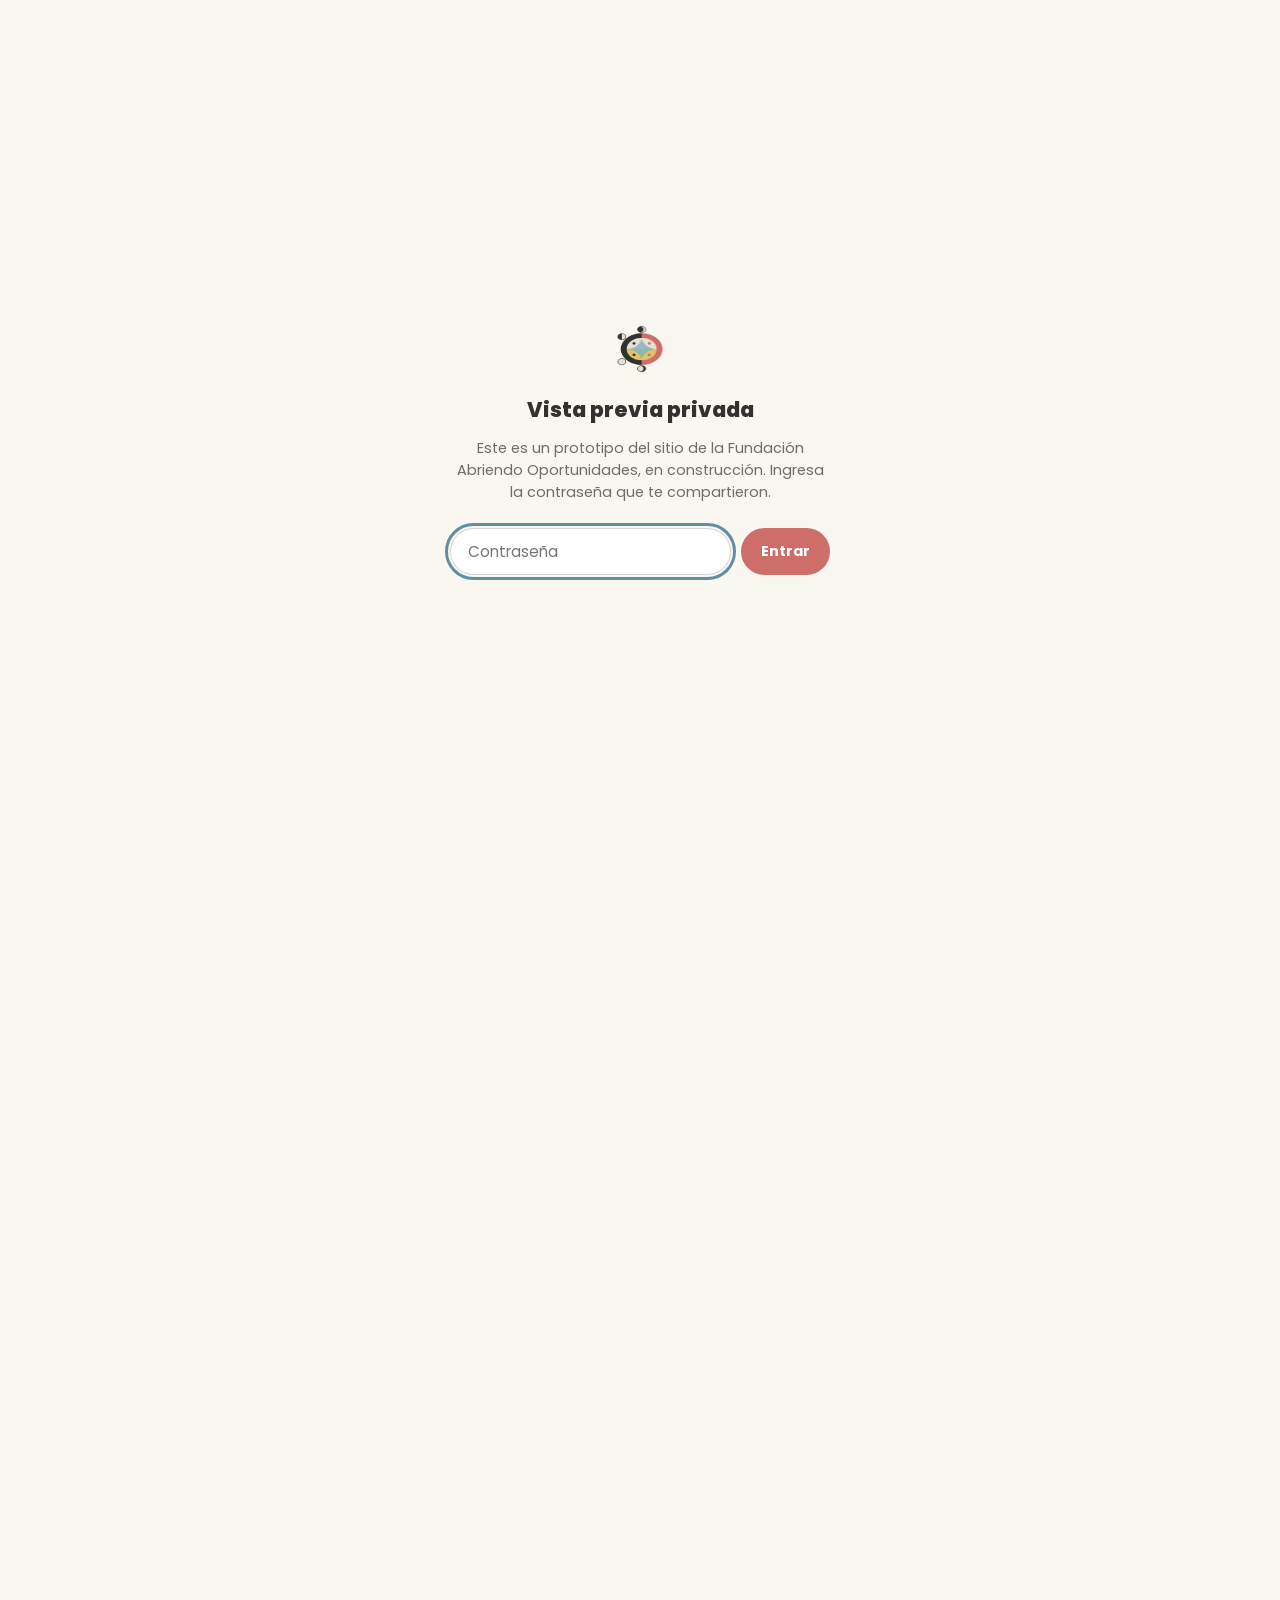
<file: index.html>
<!doctype html>
<html lang="es">
<head>
  <meta charset="UTF-8" />
  <meta name="viewport" content="width=device-width, initial-scale=1" />
  <meta name="robots" content="noindex, nofollow" />
  <script src="assets/js/gate.js?v=3"></script>
  <title>Fundación Abriendo Oportunidades</title>
  <meta
    name="description"
    content="Fundación Abriendo Oportunidades da continuidad a más de 20 años de evidencia y trabajo comunitario con niñas y adolescentes indígenas en Guatemala."
  />
  <link rel="icon" href="assets/img/favicon-32.png" sizes="32x32" />
  <link rel="icon" href="assets/img/favicon-512.png" sizes="512x512" />
  <link rel="apple-touch-icon" href="assets/img/favicon-180.png" />
  <link rel="stylesheet" href="assets/css/style.css?v=6" />
</head>
<body>
  <a class="skip-link" href="#contenido">Saltar al contenido</a>

  <header class="site-header">
    <div class="container site-header__bar">
      <a class="brand" href="index.html">
        <img src="assets/img/isotipo-fullcolor.png" alt="" width="42" height="42" />
        <span class="brand-name">Fundación<br />Abriendo Oportunidades<span>Guatemala</span></span>
      </a>
      <button class="nav-toggle" data-nav-toggle aria-label="Abrir menú" aria-expanded="false">
        <svg viewBox="0 0 24 24" fill="none" stroke="currentColor" stroke-width="2"><line x1="3" y1="6" x2="21" y2="6"/><line x1="3" y1="12" x2="21" y2="12"/><line x1="3" y1="18" x2="21" y2="18"/></svg>
      </button>
      <nav class="nav" data-nav aria-label="Principal">
        <a href="index.html" aria-current="page">Inicio</a>
        <a href="nosotros.html">Quiénes somos</a>
        <a href="programa.html">El programa</a>
        <a href="biblioteca.html">Biblioteca</a>
        <a href="noticias.html">Noticias</a>
        <a class="btn btn-primary" href="contacto.html">Contáctanos</a>
      </nav>
    </div>
  </header>

  <main id="contenido">
    <!-- HERO -->
    <section class="hero">
      <div class="container hero__inner">
        <div>
          <p class="kicker">Fundación Abriendo Oportunidades · Guatemala</p>
          <h1>Cerrar las brechas que enfrentan las niñas indígenas, <em>con evidencia.</em></h1>
          <p class="lede">
            Damos continuidad a más de 20 años de investigación y trabajo comunitario del programa Abriendo
            Oportunidades: espacios seguros guiados por mentoras indígenas que abren camino a miles de niñas
            en el altiplano occidental de Guatemala.
          </p>
          <div class="hero__actions">
            <a class="btn btn-primary" href="#ciclo">Explorar la evidencia</a>
            <a class="btn btn-outline" href="programa.html">Conocer el programa</a>
          </div>
          <div class="hero__stats">
            <div><strong>20+</strong><span>años de evidencia e implementación</span></div>
            <div><strong>350</strong><span>comunidades mayas alcanzadas</span></div>
            <div><strong>~24,000</strong><span>niñas participantes</span></div>
          </div>
        </div>
        <div aria-hidden="true">
          <img src="assets/img/isotipo-fullcolor.png" alt="" style="width:min(80%,360px); margin-inline:auto; filter: drop-shadow(0 30px 40px rgba(49,50,47,.18));" />
        </div>
      </div>
    </section>

    <!-- CICLO DE EVIDENCIA -->
    <section class="section ciclo-section" id="ciclo">
      <div class="container">
        <div class="ciclo-intro reveal">
          <p class="kicker">Investigación del Population Council, Guatemala</p>
          <h2>El ciclo de evidencia</h2>
          <p>
            Como las fases de la luna en nuestro propio símbolo, la evidencia detrás de Abriendo Oportunidades
            se mueve en un ciclo: de la barrera, a la voz, a la acción y al impacto medido — una y otra vez.
            Toca cada fase para conocer la investigación y las herramientas que la sostienen.
          </p>
        </div>
        <div class="ciclo-wrap" data-ciclo></div>
        <div class="ciclo-legend" data-ciclo-legend></div>
      </div>
    </section>

    <!-- PROGRAMA -->
    <section class="section section--cream">
      <div class="container grid grid--2" style="align-items:center;">
        <div class="reveal">
          <p class="kicker">Qué hacemos</p>
          <h2>Espacios seguros, guiados por mentoras propias</h2>
          <p class="lede">
            Identificamos y formamos a jóvenes indígenas como mentoras de grupos de niñas de su misma
            comunidad. Cada semana, en su propio idioma, las niñas construyen habilidades para la vida,
            salud sexual y reproductiva, soberanía alimentaria y prevención de la violencia.
          </p>
          <a class="btn-ghost" href="programa.html" style="margin-top:1rem; display:inline-flex;">Ver cómo funciona el programa</a>
        </div>
        <div class="grid" style="grid-template-columns:1fr 1fr; gap:1rem;">
          <div class="card reveal">
            <span class="card__tag">Barrera</span>
            <p class="card__title">Matrimonio infantil</p>
            <p>Cerca de 3 de cada 10 niñas en Guatemala se casan antes de los 18 años.</p>
          </div>
          <div class="card reveal">
            <span class="card__tag">Impacto</span>
            <p class="card__title">Menos violencia</p>
            <p>El cluster-RCT del Population Council midió una reducción significativa de violencia física.</p>
          </div>
          <div class="card reveal" style="grid-column: span 2;">
            <span class="card__tag">Escala</span>
            <p class="card__title">De un espacio a 350 comunidades mayas</p>
            <p>El modelo de mentoras entre pares multiplicó el alcance del programa en el altiplano occidental.</p>
          </div>
        </div>
      </div>
    </section>

    <!-- NOTICIAS -->
    <section class="section">
      <div class="container">
        <div class="grid" style="grid-template-columns: 1fr auto; align-items:end; margin-bottom:2rem;">
          <div class="reveal">
            <p class="kicker">Actualidad</p>
            <h2>Noticias</h2>
          </div>
          <a class="btn-ghost" href="noticias.html">Ver todas las noticias</a>
        </div>
        <div class="grid grid--3" data-noticias-grid data-limit="3"></div>
      </div>
    </section>

    <!-- BIBLIOTECA -->
    <section class="section section--ink">
      <div class="container grid grid--2" style="align-items:center;">
        <div class="reveal">
          <p class="kicker">Biblioteca</p>
          <h2>Investigaciones, manuales y materiales</h2>
          <p class="lede" style="color:var(--cream);">
            Reunimos en un solo lugar los estudios, evaluaciones y guías curriculares que sostienen el
            trabajo de Abriendo Oportunidades, para que investigadoras, aliadas y mentoras puedan consultarlos.
          </p>
          <a class="btn btn-outline" href="biblioteca.html" style="margin-top:1.5rem;">Explorar la biblioteca</a>
        </div>
        <div class="reveal" style="justify-self:center;">
          <img src="assets/img/isotipo-linea-negro.png" alt="" style="width:min(70%,280px); filter: invert(1) brightness(1.4);" />
        </div>
      </div>
    </section>

    <!-- CTA -->
    <section class="section section--cream">
      <div class="container" style="text-align:center; max-width:640px; margin-inline:auto;">
        <p class="kicker" style="justify-content:center;">Súmate</p>
        <h2>Ayúdanos a abrir el siguiente ciclo de oportunidades</h2>
        <p class="lede" style="margin-inline:auto;">
          Conoce cómo aliarte con la Fundación, apoyar a una mentora o compartir esta evidencia con tu red.
        </p>
        <div class="hero__actions" style="justify-content:center; margin-top:1.5rem;">
          <a class="btn btn-primary" href="contacto.html">Escríbenos</a>
        </div>
      </div>
    </section>
  </main>

  <footer class="site-footer">
    <div class="container">
      <div class="footer-grid">
        <div>
          <a class="brand" href="index.html" style="margin-bottom:1rem; display:inline-flex;">
            <img src="assets/img/isotipo-fullcolor.png" alt="" width="38" height="38" />
            <span class="brand-name">Fundación<br/>Abriendo Oportunidades</span>
          </a>
          <p style="opacity:.75; max-width:32ch;">Continuando 20+ años de evidencia y trabajo comunitario con niñas indígenas en Guatemala.</p>
        </div>
        <div>
          <h4>Sitio</h4>
          <ul>
            <li><a href="nosotros.html">Quiénes somos</a></li>
            <li><a href="programa.html">El programa</a></li>
            <li><a href="biblioteca.html">Biblioteca</a></li>
            <li><a href="noticias.html">Noticias</a></li>
          </ul>
        </div>
        <div>
          <h4>Investigación</h4>
          <ul>
            <li><a href="index.html#ciclo">Ciclo de evidencia</a></li>
            <li><a href="https://popcouncil.org/country/guatemala/" target="_blank" rel="noopener">Population Council Guatemala</a></li>
            <li><a href="https://knowledgecommons.popcouncil.org/" target="_blank" rel="noopener">Knowledge Commons</a></li>
          </ul>
        </div>
        <div>
          <h4>Contacto</h4>
          <ul>
            <li><a href="contacto.html">Escríbenos</a></li>
          </ul>
        </div>
      </div>
      <div class="footer-bottom">
        <span>© <span data-year></span> Fundación Abriendo Oportunidades, Guatemala.</span>
        <span>Sitio en construcción — contenido de investigación sujeto a revisión.</span>
      </div>
    </div>
  </footer>

  <!-- tooltip de detalle del ciclo de evidencia -->
  <div class="ciclo-panel-overlay" data-ciclo-overlay>
    <aside class="ciclo-panel" data-ciclo-panel role="dialog" aria-label="Detalle de la fase de evidencia">
      <button class="ciclo-panel__close" aria-label="Cerrar">✕</button>
      <div class="ciclo-panel__phase" data-panel-phase-icon></div>
      <p class="kicker ciclo-panel__kicker" data-panel-kicker></p>
      <h3 data-panel-title></h3>
      <p class="ciclo-panel__body" data-panel-body></p>
      <div class="ciclo-panel__source">
        <strong>Fuente</strong>
        <a data-panel-link href="#" target="_blank" rel="noopener"><span data-panel-source-label></span></a>
      </div>
      <div class="ciclo-panel__nav">
        <button type="button" data-panel-prev>← Anterior</button>
        <button type="button" data-panel-next>Siguiente →</button>
      </div>
    </aside>
  </div>

  <script src="assets/js/main.js?v=3"></script>
  <script src="assets/js/ciclo.js?v=3"></script>
  <script src="assets/js/noticias.js?v=2"></script>
</body>
</html>
</file>
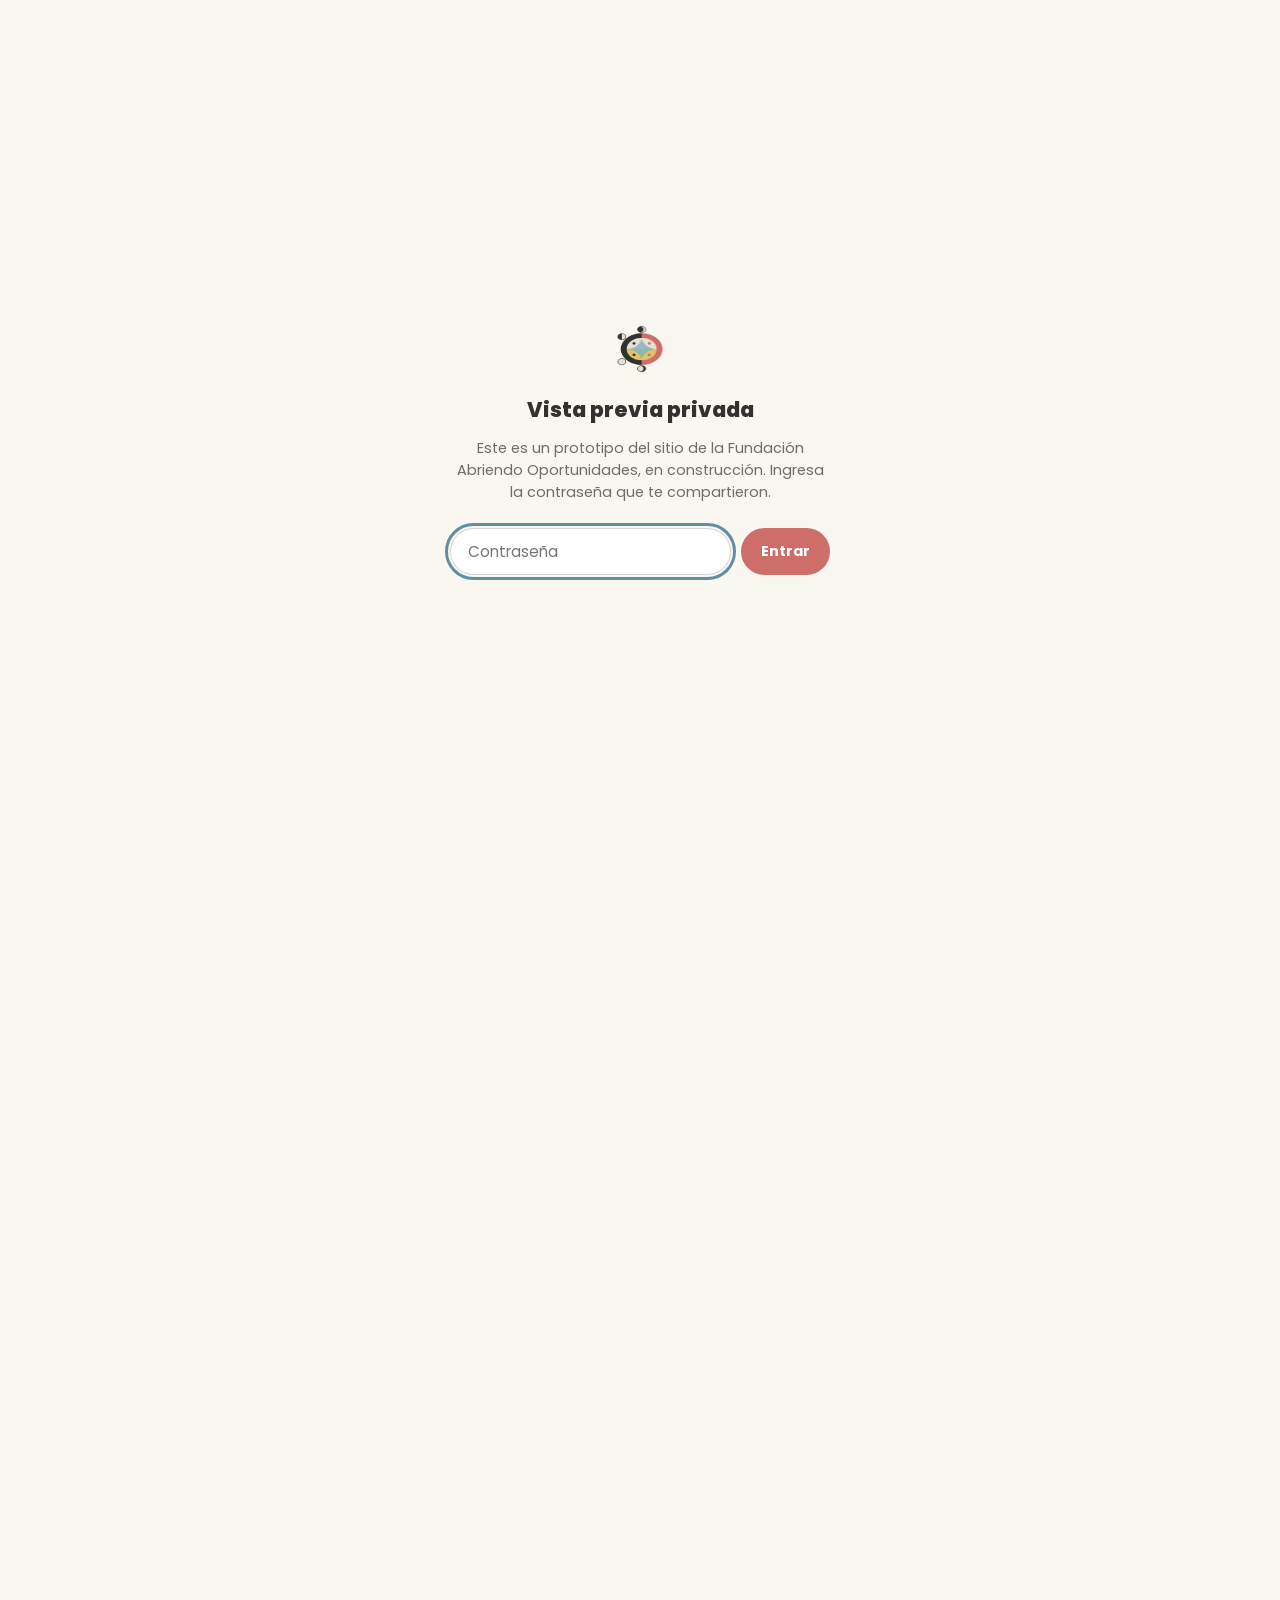
<file: biblioteca.html>
<!doctype html>
<html lang="es">
<head>
  <meta charset="UTF-8" />
  <meta name="viewport" content="width=device-width, initial-scale=1" />
  <meta name="robots" content="noindex, nofollow" />
  <script src="assets/js/gate.js?v=3"></script>
  <title>Biblioteca — Fundación Abriendo Oportunidades</title>
  <meta name="description" content="Investigaciones, evaluaciones y guías curriculares que sostienen el trabajo de Abriendo Oportunidades en Guatemala." />
  <link rel="icon" href="assets/img/favicon-32.png" sizes="32x32" />
  <link rel="apple-touch-icon" href="assets/img/favicon-180.png" />
  <link rel="stylesheet" href="assets/css/style.css?v=6" />
</head>
<body>
  <a class="skip-link" href="#contenido">Saltar al contenido</a>

  <header class="site-header">
    <div class="container site-header__bar">
      <a class="brand" href="index.html">
        <img src="assets/img/isotipo-fullcolor.png" alt="" width="42" height="42" />
        <span class="brand-name">Fundación<br />Abriendo Oportunidades<span>Guatemala</span></span>
      </a>
      <button class="nav-toggle" data-nav-toggle aria-label="Abrir menú" aria-expanded="false">
        <svg viewBox="0 0 24 24" fill="none" stroke="currentColor" stroke-width="2"><line x1="3" y1="6" x2="21" y2="6"/><line x1="3" y1="12" x2="21" y2="12"/><line x1="3" y1="18" x2="21" y2="18"/></svg>
      </button>
      <nav class="nav" data-nav aria-label="Principal">
        <a href="index.html">Inicio</a>
        <a href="nosotros.html">Quiénes somos</a>
        <a href="programa.html">El programa</a>
        <a href="biblioteca.html" aria-current="page">Biblioteca</a>
        <a href="noticias.html">Noticias</a>
        <a class="btn btn-primary" href="contacto.html">Contáctanos</a>
      </nav>
    </div>
  </header>

  <main id="contenido">
    <section class="page-hero container">
      <p class="breadcrumb"><a href="index.html">Inicio</a> / Biblioteca</p>
      <p class="kicker">Biblioteca</p>
      <h1>Investigaciones, manuales y materiales</h1>
      <p class="lede">
        Un mismo lugar para consultar los estudios, evaluaciones y guías curriculares que sostienen el
        trabajo de Abriendo Oportunidades.
      </p>
    </section>

    <section class="section section--tight">
      <div class="container">
        <div class="notice reveal" style="margin-bottom:2rem;">
          Primer borrador armado a partir de publicaciones públicas del Population Council. Cuando la
          Fundación tenga sus propios PDFs y materiales, se organizarán y subirán aquí — ver
          <code>assets/js/biblioteca.js</code> para agregarlos.
        </div>
        <div class="tag-filters" data-biblioteca-filters></div>
        <div class="grid grid--3" data-biblioteca-grid></div>
      </div>
    </section>
  </main>

  <footer class="site-footer">
    <div class="container">
      <div class="footer-grid">
        <div>
          <a class="brand" href="index.html" style="margin-bottom:1rem; display:inline-flex;">
            <img src="assets/img/isotipo-fullcolor.png" alt="" width="38" height="38" />
            <span class="brand-name">Fundación<br/>Abriendo Oportunidades</span>
          </a>
          <p style="opacity:.75; max-width:32ch;">Continuando 20+ años de evidencia y trabajo comunitario con niñas indígenas en Guatemala.</p>
        </div>
        <div>
          <h4>Sitio</h4>
          <ul>
            <li><a href="nosotros.html">Quiénes somos</a></li>
            <li><a href="programa.html">El programa</a></li>
            <li><a href="biblioteca.html">Biblioteca</a></li>
            <li><a href="noticias.html">Noticias</a></li>
          </ul>
        </div>
        <div>
          <h4>Investigación</h4>
          <ul>
            <li><a href="index.html#ciclo">Ciclo de evidencia</a></li>
            <li><a href="https://popcouncil.org/country/guatemala/" target="_blank" rel="noopener">Population Council Guatemala</a></li>
            <li><a href="https://knowledgecommons.popcouncil.org/" target="_blank" rel="noopener">Knowledge Commons</a></li>
          </ul>
        </div>
        <div>
          <h4>Contacto</h4>
          <ul>
            <li><a href="contacto.html">Escríbenos</a></li>
          </ul>
        </div>
      </div>
      <div class="footer-bottom">
        <span>© <span data-year></span> Fundación Abriendo Oportunidades, Guatemala.</span>
        <span>Sitio en construcción — contenido de investigación sujeto a revisión.</span>
      </div>
    </div>
  </footer>

  <script src="assets/js/main.js?v=3"></script>
  <script src="assets/js/biblioteca.js?v=2"></script>
</body>
</html>
</file>
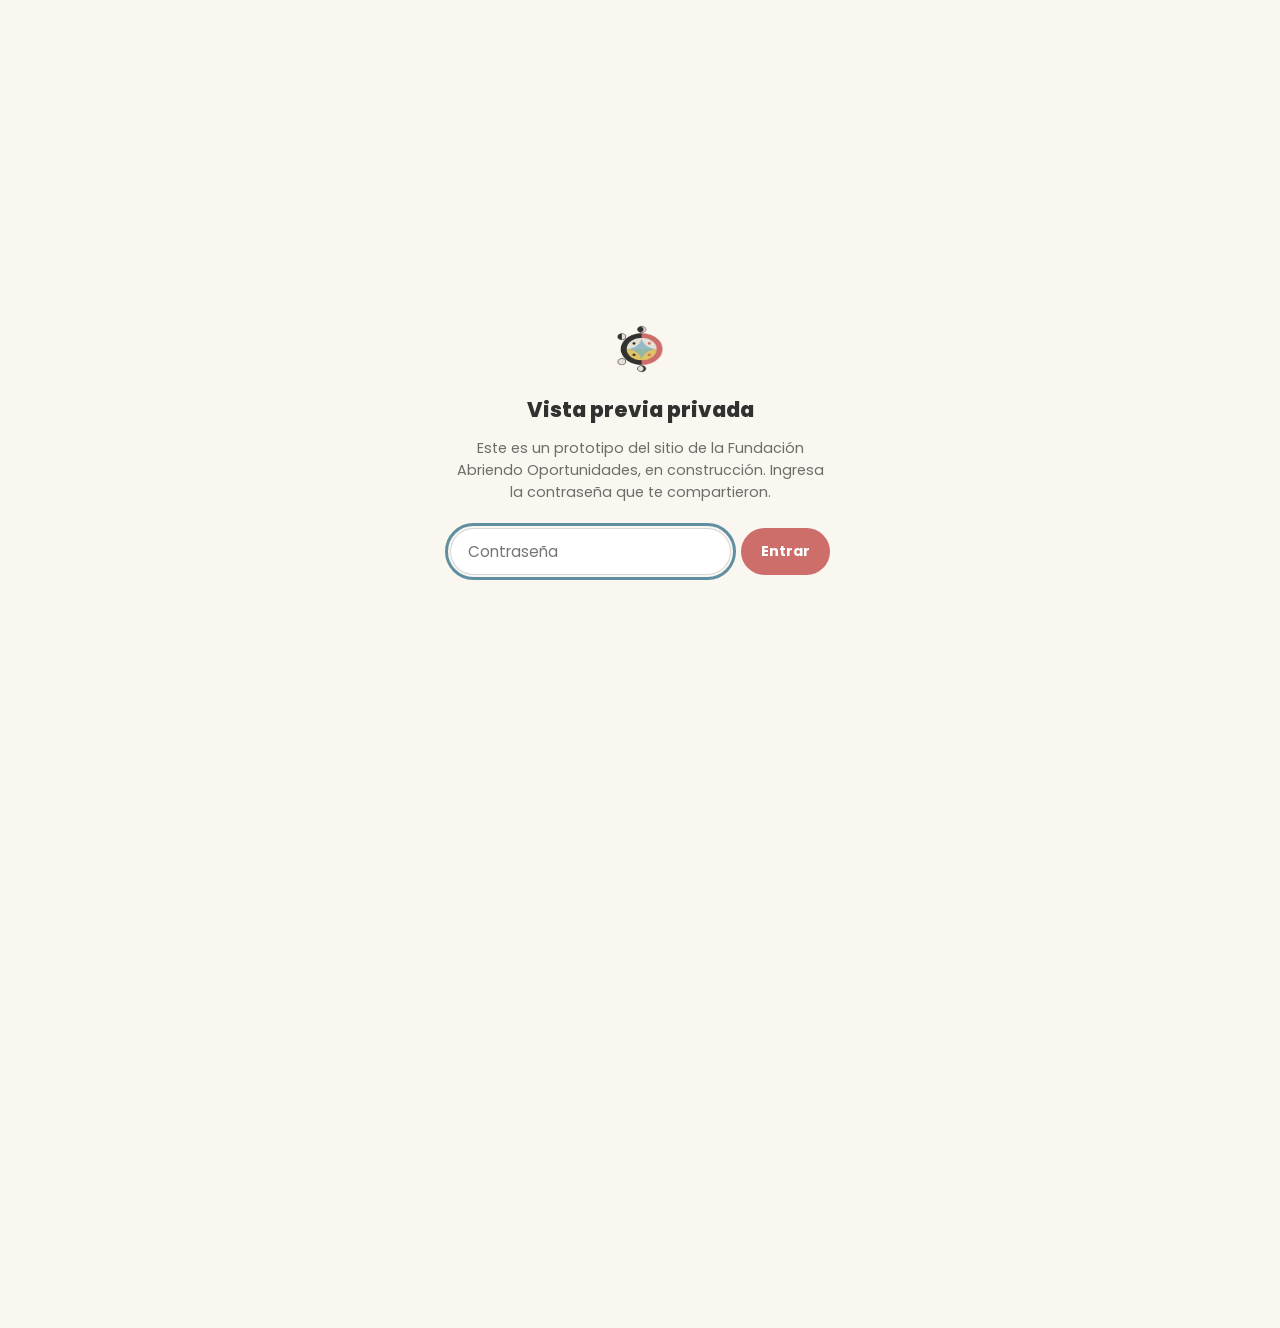
<file: contacto.html>
<!doctype html>
<html lang="es">
<head>
  <meta charset="UTF-8" />
  <meta name="viewport" content="width=device-width, initial-scale=1" />
  <meta name="robots" content="noindex, nofollow" />
  <script src="assets/js/gate.js?v=3"></script>
  <title>Contacto — Fundación Abriendo Oportunidades</title>
  <meta name="description" content="Escríbenos a la Fundación Abriendo Oportunidades." />
  <link rel="icon" href="assets/img/favicon-32.png" sizes="32x32" />
  <link rel="apple-touch-icon" href="assets/img/favicon-180.png" />
  <link rel="stylesheet" href="assets/css/style.css?v=6" />
</head>
<body>
  <a class="skip-link" href="#contenido">Saltar al contenido</a>

  <header class="site-header">
    <div class="container site-header__bar">
      <a class="brand" href="index.html">
        <img src="assets/img/isotipo-fullcolor.png" alt="" width="42" height="42" />
        <span class="brand-name">Fundación<br />Abriendo Oportunidades<span>Guatemala</span></span>
      </a>
      <button class="nav-toggle" data-nav-toggle aria-label="Abrir menú" aria-expanded="false">
        <svg viewBox="0 0 24 24" fill="none" stroke="currentColor" stroke-width="2"><line x1="3" y1="6" x2="21" y2="6"/><line x1="3" y1="12" x2="21" y2="12"/><line x1="3" y1="18" x2="21" y2="18"/></svg>
      </button>
      <nav class="nav" data-nav aria-label="Principal">
        <a href="index.html">Inicio</a>
        <a href="nosotros.html">Quiénes somos</a>
        <a href="programa.html">El programa</a>
        <a href="biblioteca.html">Biblioteca</a>
        <a href="noticias.html">Noticias</a>
        <a class="btn btn-primary" href="contacto.html" aria-current="page">Contáctanos</a>
      </nav>
    </div>
  </header>

  <main id="contenido">
    <section class="page-hero container">
      <p class="breadcrumb"><a href="index.html">Inicio</a> / Contacto</p>
      <p class="kicker">Hablemos</p>
      <h1>Contáctanos</h1>
      <p class="lede">
        Ya sea que quieras aliarte, invitarnos a tu comunidad o conocer más sobre la evidencia detrás del
        programa, escríbenos por cualquiera de estos medios.
      </p>
    </section>

    <section class="section section--tight">
      <div class="container grid grid--3">
        <div class="card reveal">
          <span class="card__tag">Correo</span>
          <h3 class="card__title">Escríbenos</h3>
          <p>Para alianzas, prensa o información general.</p>
          <a class="card__link" href="mailto:contacto@abriendooportunidades.org.gt">contacto@abriendooportunidades.org.gt</a>
        </div>
        <div class="card reveal">
          <span class="card__tag">Redes</span>
          <h3 class="card__title">Síguenos</h3>
          <p>Muy pronto compartiremos aquí nuestras redes sociales oficiales.</p>
        </div>
        <div class="card reveal">
          <span class="card__tag">Ubicación</span>
          <h3 class="card__title">Guatemala</h3>
          <p>Trabajamos en comunidades mayas del altiplano occidental de Guatemala.</p>
        </div>
      </div>
      <div class="notice reveal" style="margin-top:2.5rem;">
        Este correo y estos datos de contacto son un marcador de posición mientras la Fundación define sus
        canales oficiales — reemplázalos por los definitivos antes de publicar el sitio.
      </div>
    </section>
  </main>

  <footer class="site-footer">
    <div class="container">
      <div class="footer-grid">
        <div>
          <a class="brand" href="index.html" style="margin-bottom:1rem; display:inline-flex;">
            <img src="assets/img/isotipo-fullcolor.png" alt="" width="38" height="38" />
            <span class="brand-name">Fundación<br/>Abriendo Oportunidades</span>
          </a>
          <p style="opacity:.75; max-width:32ch;">Continuando 20+ años de evidencia y trabajo comunitario con niñas indígenas en Guatemala.</p>
        </div>
        <div>
          <h4>Sitio</h4>
          <ul>
            <li><a href="nosotros.html">Quiénes somos</a></li>
            <li><a href="programa.html">El programa</a></li>
            <li><a href="biblioteca.html">Biblioteca</a></li>
            <li><a href="noticias.html">Noticias</a></li>
          </ul>
        </div>
        <div>
          <h4>Investigación</h4>
          <ul>
            <li><a href="index.html#ciclo">Ciclo de evidencia</a></li>
            <li><a href="https://popcouncil.org/country/guatemala/" target="_blank" rel="noopener">Population Council Guatemala</a></li>
            <li><a href="https://knowledgecommons.popcouncil.org/" target="_blank" rel="noopener">Knowledge Commons</a></li>
          </ul>
        </div>
        <div>
          <h4>Contacto</h4>
          <ul>
            <li><a href="contacto.html">Escríbenos</a></li>
          </ul>
        </div>
      </div>
      <div class="footer-bottom">
        <span>© <span data-year></span> Fundación Abriendo Oportunidades, Guatemala.</span>
        <span>Sitio en construcción — contenido de investigación sujeto a revisión.</span>
      </div>
    </div>
  </footer>

  <script src="assets/js/main.js?v=3"></script>
</body>
</html>
</file>
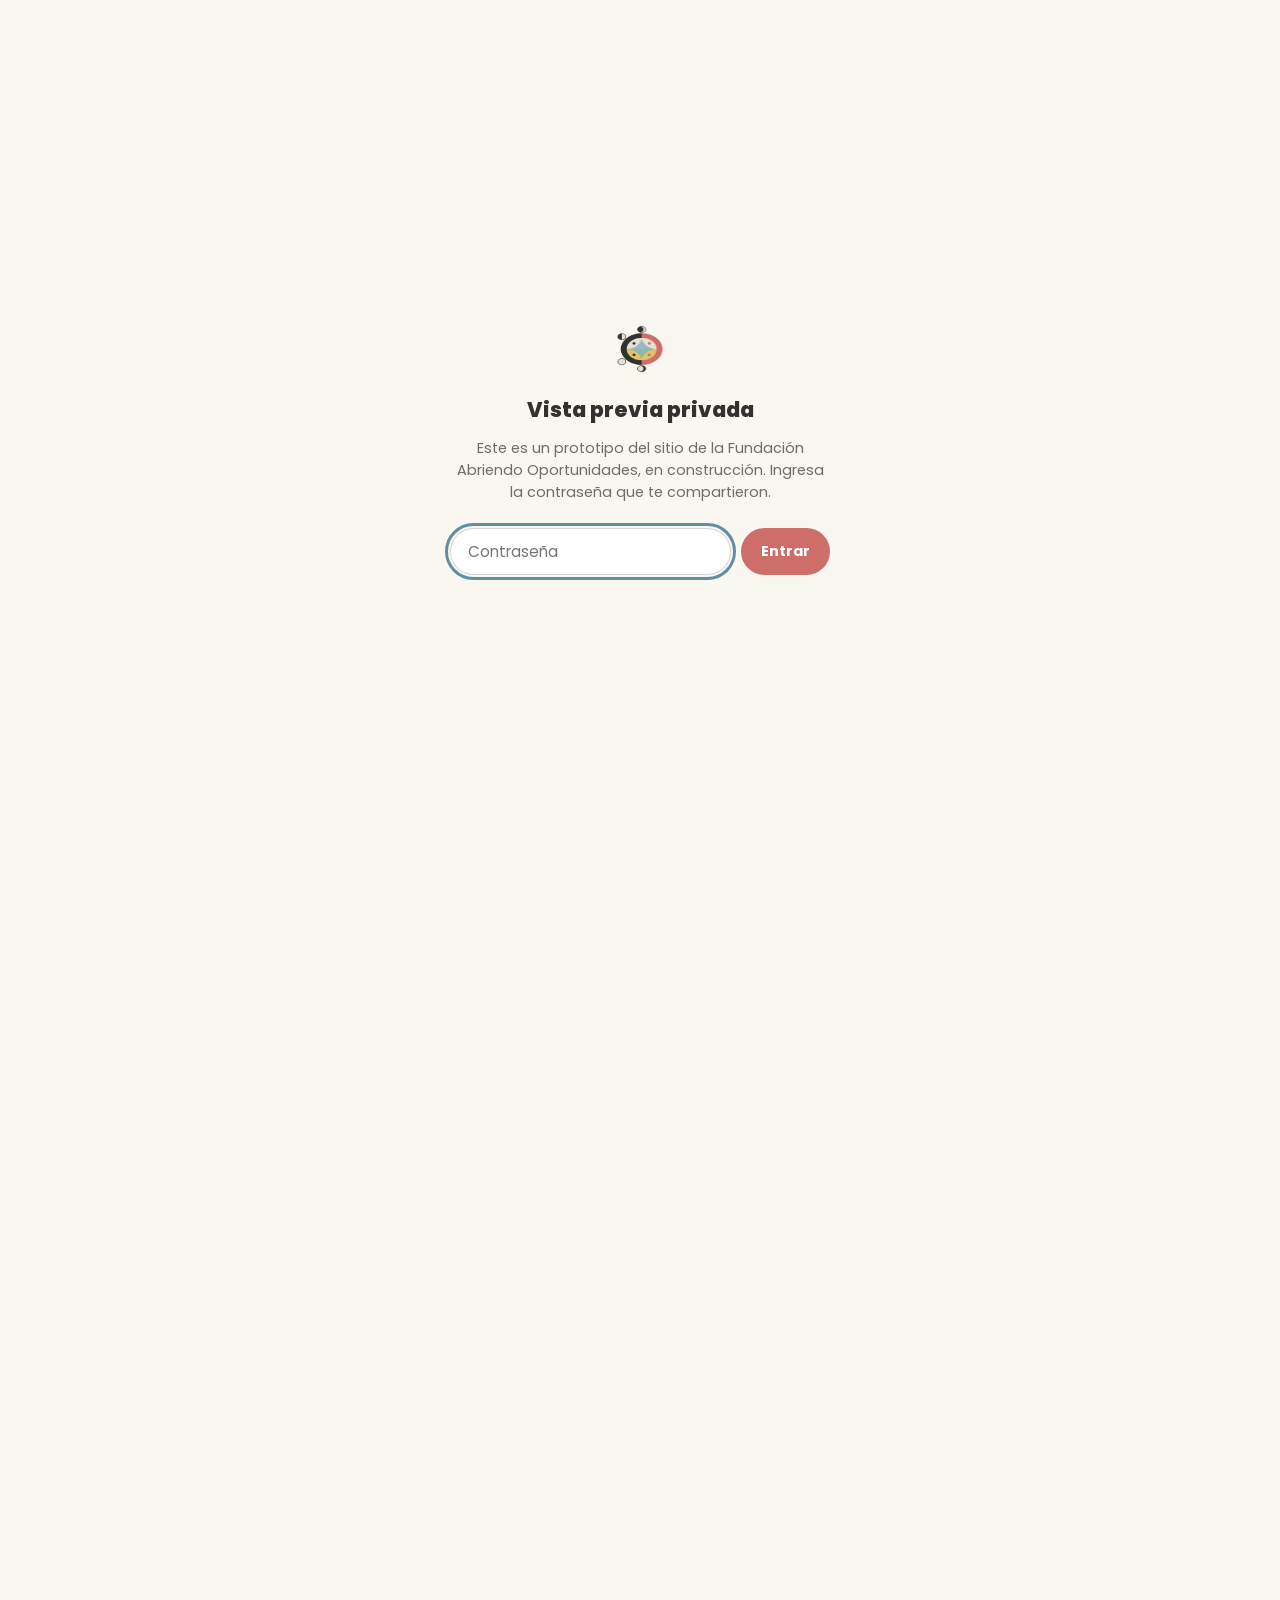
<file: nosotros.html>
<!doctype html>
<html lang="es">
<head>
  <meta charset="UTF-8" />
  <meta name="viewport" content="width=device-width, initial-scale=1" />
  <meta name="robots" content="noindex, nofollow" />
  <script src="assets/js/gate.js?v=3"></script>
  <title>Quiénes somos — Fundación Abriendo Oportunidades</title>
  <meta name="description" content="La Fundación Abriendo Oportunidades da continuidad, con gobernanza propia, a más de 20 años de evidencia y trabajo comunitario en Guatemala." />
  <link rel="icon" href="assets/img/favicon-32.png" sizes="32x32" />
  <link rel="apple-touch-icon" href="assets/img/favicon-180.png" />
  <link rel="stylesheet" href="assets/css/style.css?v=6" />
</head>
<body>
  <a class="skip-link" href="#contenido">Saltar al contenido</a>

  <header class="site-header">
    <div class="container site-header__bar">
      <a class="brand" href="index.html">
        <img src="assets/img/isotipo-fullcolor.png" alt="" width="42" height="42" />
        <span class="brand-name">Fundación<br />Abriendo Oportunidades<span>Guatemala</span></span>
      </a>
      <button class="nav-toggle" data-nav-toggle aria-label="Abrir menú" aria-expanded="false">
        <svg viewBox="0 0 24 24" fill="none" stroke="currentColor" stroke-width="2"><line x1="3" y1="6" x2="21" y2="6"/><line x1="3" y1="12" x2="21" y2="12"/><line x1="3" y1="18" x2="21" y2="18"/></svg>
      </button>
      <nav class="nav" data-nav aria-label="Principal">
        <a href="index.html">Inicio</a>
        <a href="nosotros.html" aria-current="page">Quiénes somos</a>
        <a href="programa.html">El programa</a>
        <a href="biblioteca.html">Biblioteca</a>
        <a href="noticias.html">Noticias</a>
        <a class="btn btn-primary" href="contacto.html">Contáctanos</a>
      </nav>
    </div>
  </header>

  <main id="contenido">
    <section class="page-hero container">
      <p class="breadcrumb"><a href="index.html">Inicio</a> / Quiénes somos</p>
      <p class="kicker">Quiénes somos</p>
      <h1>De un programa a una fundación propia</h1>
      <p class="lede">
        Fundación Abriendo Oportunidades nace en Guatemala para dar continuidad, con gobernanza y voz propia,
        al trabajo que por más de 20 años impulsó el programa Abriendo Oportunidades junto al Population
        Council: espacios seguros liderados por mentoras indígenas en comunidades del altiplano occidental.
      </p>
    </section>

    <section class="section section--tight">
      <div class="container grid grid--2">
        <div class="card reveal">
          <span class="card__tag">Misión</span>
          <h3 class="card__title">Abrir camino con evidencia</h3>
          <p>
            Acompañar a niñas y adolescentes indígenas de Guatemala para que permanezcan en la escuela,
            decidan sobre su cuerpo y su futuro, y vivan libres de violencia — a través de espacios seguros
            guiados por mentoras de su propia comunidad y sostenidos por evidencia rigurosa.
          </p>
        </div>
        <div class="card reveal">
          <span class="card__tag">Visión</span>
          <h3 class="card__title">Un ciclo que se repite y se amplía</h3>
          <p>
            Que cada generación de niñas mayas del altiplano occidental crezca con más oportunidades que la
            anterior, y que el modelo de mentoría entre pares siga replicándose en nuevas comunidades y países.
          </p>
        </div>
      </div>
    </section>

    <section class="section section--cream">
      <div class="container">
        <div class="reveal" style="max-width:640px; margin-bottom:2.5rem;">
          <p class="kicker">Cómo trabajamos</p>
          <h2>Tres ejes transversales</h2>
          <p class="lede">Heredados de las guías curriculares del programa y presentes en cada espacio seguro.</p>
        </div>
        <div class="grid grid--3">
          <div class="card reveal">
            <span class="card__tag">01</span>
            <h3 class="card__title">Derechos humanos</h3>
            <p>Cada niña conoce y ejerce sus derechos a la educación, la salud y una vida libre de violencia.</p>
          </div>
          <div class="card reveal">
            <span class="card__tag">02</span>
            <h3 class="card__title">Perspectiva de género</h3>
            <p>Cuestionamos las normas que limitan las decisiones de las niñas sobre su cuerpo y su futuro.</p>
          </div>
          <div class="card reveal">
            <span class="card__tag">03</span>
            <h3 class="card__title">Interculturalidad</h3>
            <p>Los espacios seguros se viven en el idioma y desde la cosmovisión de cada comunidad maya.</p>
          </div>
        </div>
      </div>
    </section>

    <section class="section">
      <div class="container">
        <div class="reveal" style="max-width:640px; margin-bottom:2.5rem;">
          <p class="kicker">Nuestra historia</p>
          <h2>Dos décadas de evidencia, un nuevo ciclo</h2>
        </div>
        <div class="grid grid--4">
          <div class="card reveal">
            <span class="card__tag">2004</span>
            <p>Piloto de Abriendo Oportunidades con una beca inicial de UNFPA y el Population Council.</p>
          </div>
          <div class="card reveal">
            <span class="card__tag">2009–2010</span>
            <p>Primera evaluación de impacto: el modelo de mentoras entre pares demuestra que puede escalar.</p>
          </div>
          <div class="card reveal">
            <span class="card__tag">2017–2019</span>
            <p>Un ensayo aleatorizado (cluster-RCT) mide una reducción significativa de la violencia física.</p>
          </div>
          <div class="card reveal">
            <span class="card__tag">Hoy</span>
            <p>Más de 20 años después, nace la Fundación para dar continuidad propia a esta evidencia.</p>
          </div>
        </div>
      </div>
    </section>

    <section class="section section--ink">
      <div class="container grid grid--2" style="align-items:center;">
        <div class="reveal">
          <p class="kicker">Nuestra aliada de investigación</p>
          <h2>Population Council, Guatemala</h2>
          <p class="lede" style="color:var(--cream);">
            El Population Council diseñó y evaluó el programa Abriendo Oportunidades durante más de dos
            décadas. La Fundación da continuidad a esa evidencia y mantiene una relación cercana de
            colaboración técnica con su equipo en Guatemala.
          </p>
          <a class="btn btn-outline" href="https://popcouncil.org/country/guatemala/" target="_blank" rel="noopener" style="margin-top:1.5rem;">
            Visitar Population Council Guatemala
          </a>
        </div>
        <div class="reveal" style="justify-self:center;">
          <img src="assets/img/isotipo-linea-negro.png" alt="" style="width:min(70%,260px); filter: invert(1) brightness(1.4);" />
        </div>
      </div>
    </section>

    <section class="section section--cream">
      <div class="container" style="text-align:center; max-width:600px; margin-inline:auto;">
        <p class="kicker" style="justify-content:center;">Equipo y gobernanza</p>
        <h2>En construcción</h2>
        <p class="lede" style="margin-inline:auto;">
          Estamos documentando la junta directiva, el equipo técnico y las mentoras que dan vida a la
          Fundación. Esta sección se actualizará con fotografías y semblanzas próximamente.
        </p>
      </div>
    </section>
  </main>

  <footer class="site-footer">
    <div class="container">
      <div class="footer-grid">
        <div>
          <a class="brand" href="index.html" style="margin-bottom:1rem; display:inline-flex;">
            <img src="assets/img/isotipo-fullcolor.png" alt="" width="38" height="38" />
            <span class="brand-name">Fundación<br/>Abriendo Oportunidades</span>
          </a>
          <p style="opacity:.75; max-width:32ch;">Continuando 20+ años de evidencia y trabajo comunitario con niñas indígenas en Guatemala.</p>
        </div>
        <div>
          <h4>Sitio</h4>
          <ul>
            <li><a href="nosotros.html">Quiénes somos</a></li>
            <li><a href="programa.html">El programa</a></li>
            <li><a href="biblioteca.html">Biblioteca</a></li>
            <li><a href="noticias.html">Noticias</a></li>
          </ul>
        </div>
        <div>
          <h4>Investigación</h4>
          <ul>
            <li><a href="index.html#ciclo">Ciclo de evidencia</a></li>
            <li><a href="https://popcouncil.org/country/guatemala/" target="_blank" rel="noopener">Population Council Guatemala</a></li>
            <li><a href="https://knowledgecommons.popcouncil.org/" target="_blank" rel="noopener">Knowledge Commons</a></li>
          </ul>
        </div>
        <div>
          <h4>Contacto</h4>
          <ul>
            <li><a href="contacto.html">Escríbenos</a></li>
          </ul>
        </div>
      </div>
      <div class="footer-bottom">
        <span>© <span data-year></span> Fundación Abriendo Oportunidades, Guatemala.</span>
        <span>Sitio en construcción — contenido de investigación sujeto a revisión.</span>
      </div>
    </div>
  </footer>

  <script src="assets/js/main.js?v=3"></script>
</body>
</html>
</file>
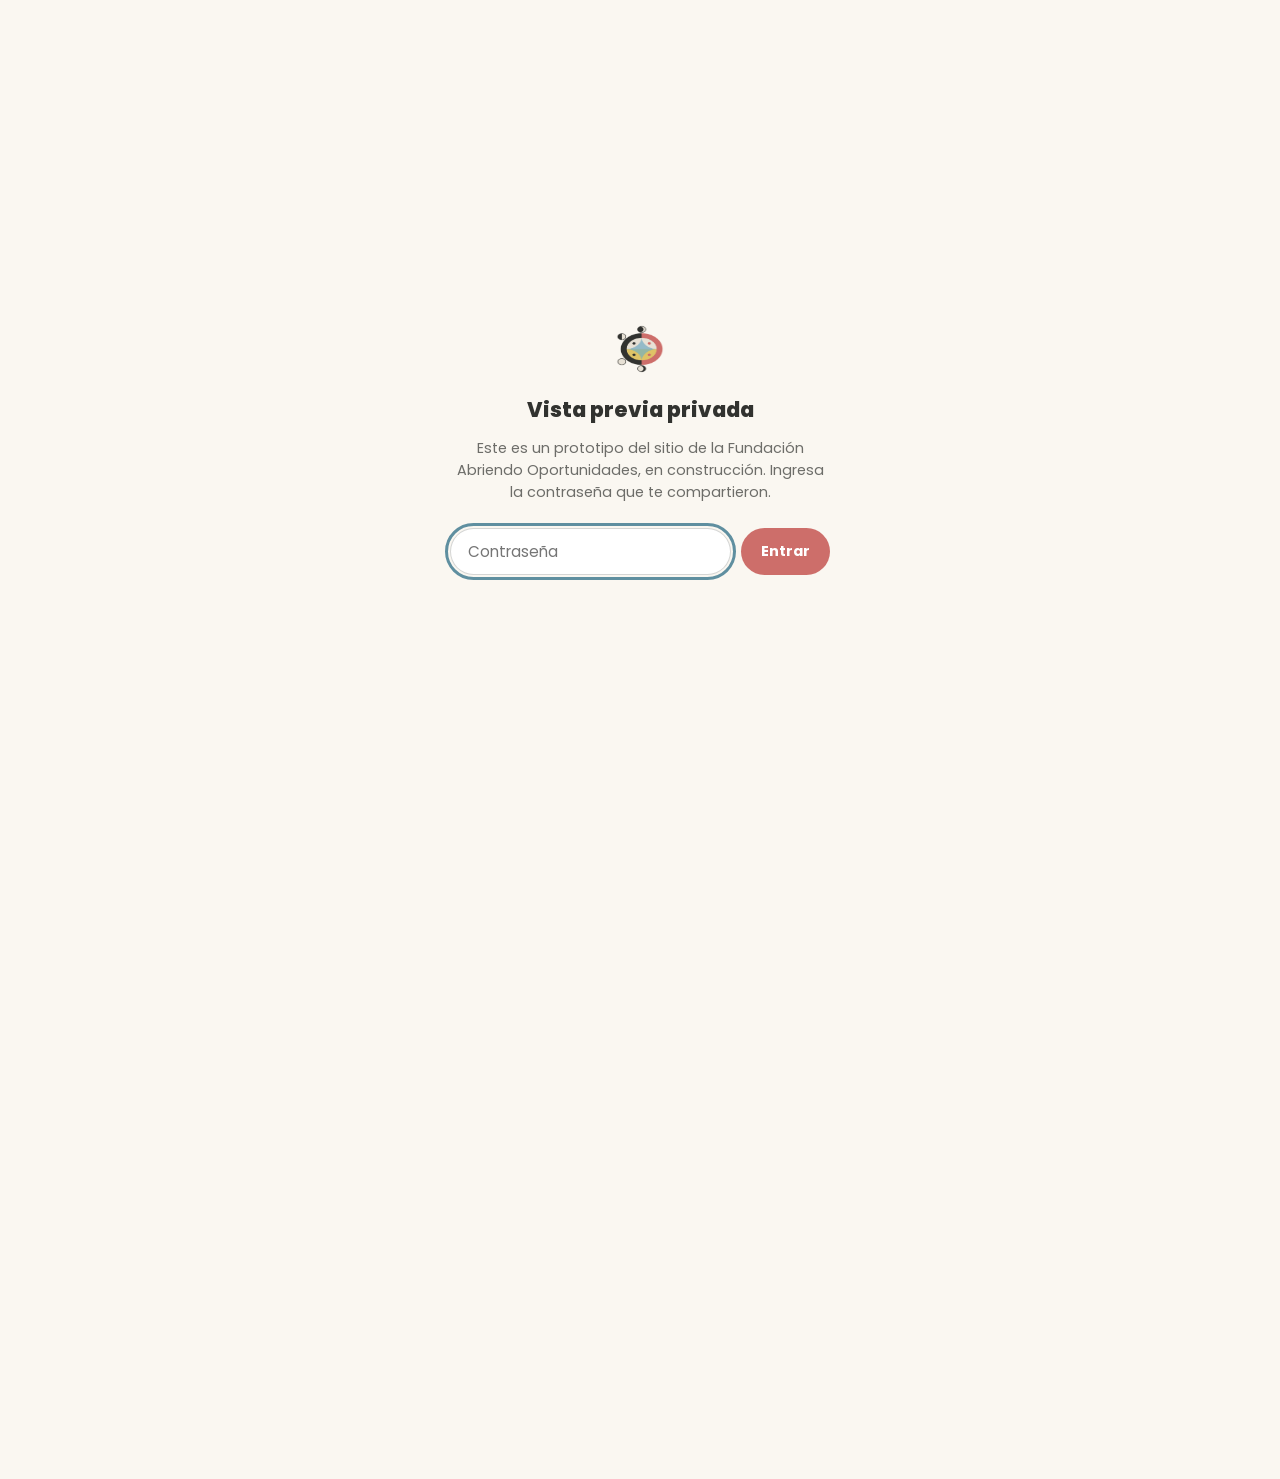
<file: noticias.html>
<!doctype html>
<html lang="es">
<head>
  <meta charset="UTF-8" />
  <meta name="viewport" content="width=device-width, initial-scale=1" />
  <meta name="robots" content="noindex, nofollow" />
  <script src="assets/js/gate.js?v=3"></script>
  <title>Noticias — Fundación Abriendo Oportunidades</title>
  <meta name="description" content="Noticias y publicaciones recientes sobre Abriendo Oportunidades y la Fundación en Guatemala." />
  <link rel="icon" href="assets/img/favicon-32.png" sizes="32x32" />
  <link rel="apple-touch-icon" href="assets/img/favicon-180.png" />
  <link rel="stylesheet" href="assets/css/style.css?v=6" />
</head>
<body>
  <a class="skip-link" href="#contenido">Saltar al contenido</a>

  <header class="site-header">
    <div class="container site-header__bar">
      <a class="brand" href="index.html">
        <img src="assets/img/isotipo-fullcolor.png" alt="" width="42" height="42" />
        <span class="brand-name">Fundación<br />Abriendo Oportunidades<span>Guatemala</span></span>
      </a>
      <button class="nav-toggle" data-nav-toggle aria-label="Abrir menú" aria-expanded="false">
        <svg viewBox="0 0 24 24" fill="none" stroke="currentColor" stroke-width="2"><line x1="3" y1="6" x2="21" y2="6"/><line x1="3" y1="12" x2="21" y2="12"/><line x1="3" y1="18" x2="21" y2="18"/></svg>
      </button>
      <nav class="nav" data-nav aria-label="Principal">
        <a href="index.html">Inicio</a>
        <a href="nosotros.html">Quiénes somos</a>
        <a href="programa.html">El programa</a>
        <a href="biblioteca.html">Biblioteca</a>
        <a href="noticias.html" aria-current="page">Noticias</a>
        <a class="btn btn-primary" href="contacto.html">Contáctanos</a>
      </nav>
    </div>
  </header>

  <main id="contenido">
    <section class="page-hero container">
      <p class="breadcrumb"><a href="index.html">Inicio</a> / Noticias</p>
      <p class="kicker">Actualidad</p>
      <h1>Noticias</h1>
      <p class="lede">
        Mientras conectamos nuestra propia fuente de noticias, compartimos publicaciones recientes del
        Population Council relacionadas con Abriendo Oportunidades.
      </p>
    </section>

    <section class="section section--tight">
      <div class="container">
        <div class="notice reveal" style="margin-bottom:2.5rem;">
          Esta sección está lista para conectarse a una hoja de Google Sheets y actualizarse sola. Revisa las
          instrucciones en <code>assets/js/noticias.js</code> para publicar la hoja y pegar su enlace.
        </div>
        <div class="grid grid--3" data-noticias-grid></div>
      </div>
    </section>
  </main>

  <footer class="site-footer">
    <div class="container">
      <div class="footer-grid">
        <div>
          <a class="brand" href="index.html" style="margin-bottom:1rem; display:inline-flex;">
            <img src="assets/img/isotipo-fullcolor.png" alt="" width="38" height="38" />
            <span class="brand-name">Fundación<br/>Abriendo Oportunidades</span>
          </a>
          <p style="opacity:.75; max-width:32ch;">Continuando 20+ años de evidencia y trabajo comunitario con niñas indígenas en Guatemala.</p>
        </div>
        <div>
          <h4>Sitio</h4>
          <ul>
            <li><a href="nosotros.html">Quiénes somos</a></li>
            <li><a href="programa.html">El programa</a></li>
            <li><a href="biblioteca.html">Biblioteca</a></li>
            <li><a href="noticias.html">Noticias</a></li>
          </ul>
        </div>
        <div>
          <h4>Investigación</h4>
          <ul>
            <li><a href="index.html#ciclo">Ciclo de evidencia</a></li>
            <li><a href="https://popcouncil.org/country/guatemala/" target="_blank" rel="noopener">Population Council Guatemala</a></li>
            <li><a href="https://knowledgecommons.popcouncil.org/" target="_blank" rel="noopener">Knowledge Commons</a></li>
          </ul>
        </div>
        <div>
          <h4>Contacto</h4>
          <ul>
            <li><a href="contacto.html">Escríbenos</a></li>
          </ul>
        </div>
      </div>
      <div class="footer-bottom">
        <span>© <span data-year></span> Fundación Abriendo Oportunidades, Guatemala.</span>
        <span>Sitio en construcción — contenido de investigación sujeto a revisión.</span>
      </div>
    </div>
  </footer>

  <script src="assets/js/main.js?v=3"></script>
  <script src="assets/js/noticias.js?v=2"></script>
</body>
</html>
</file>
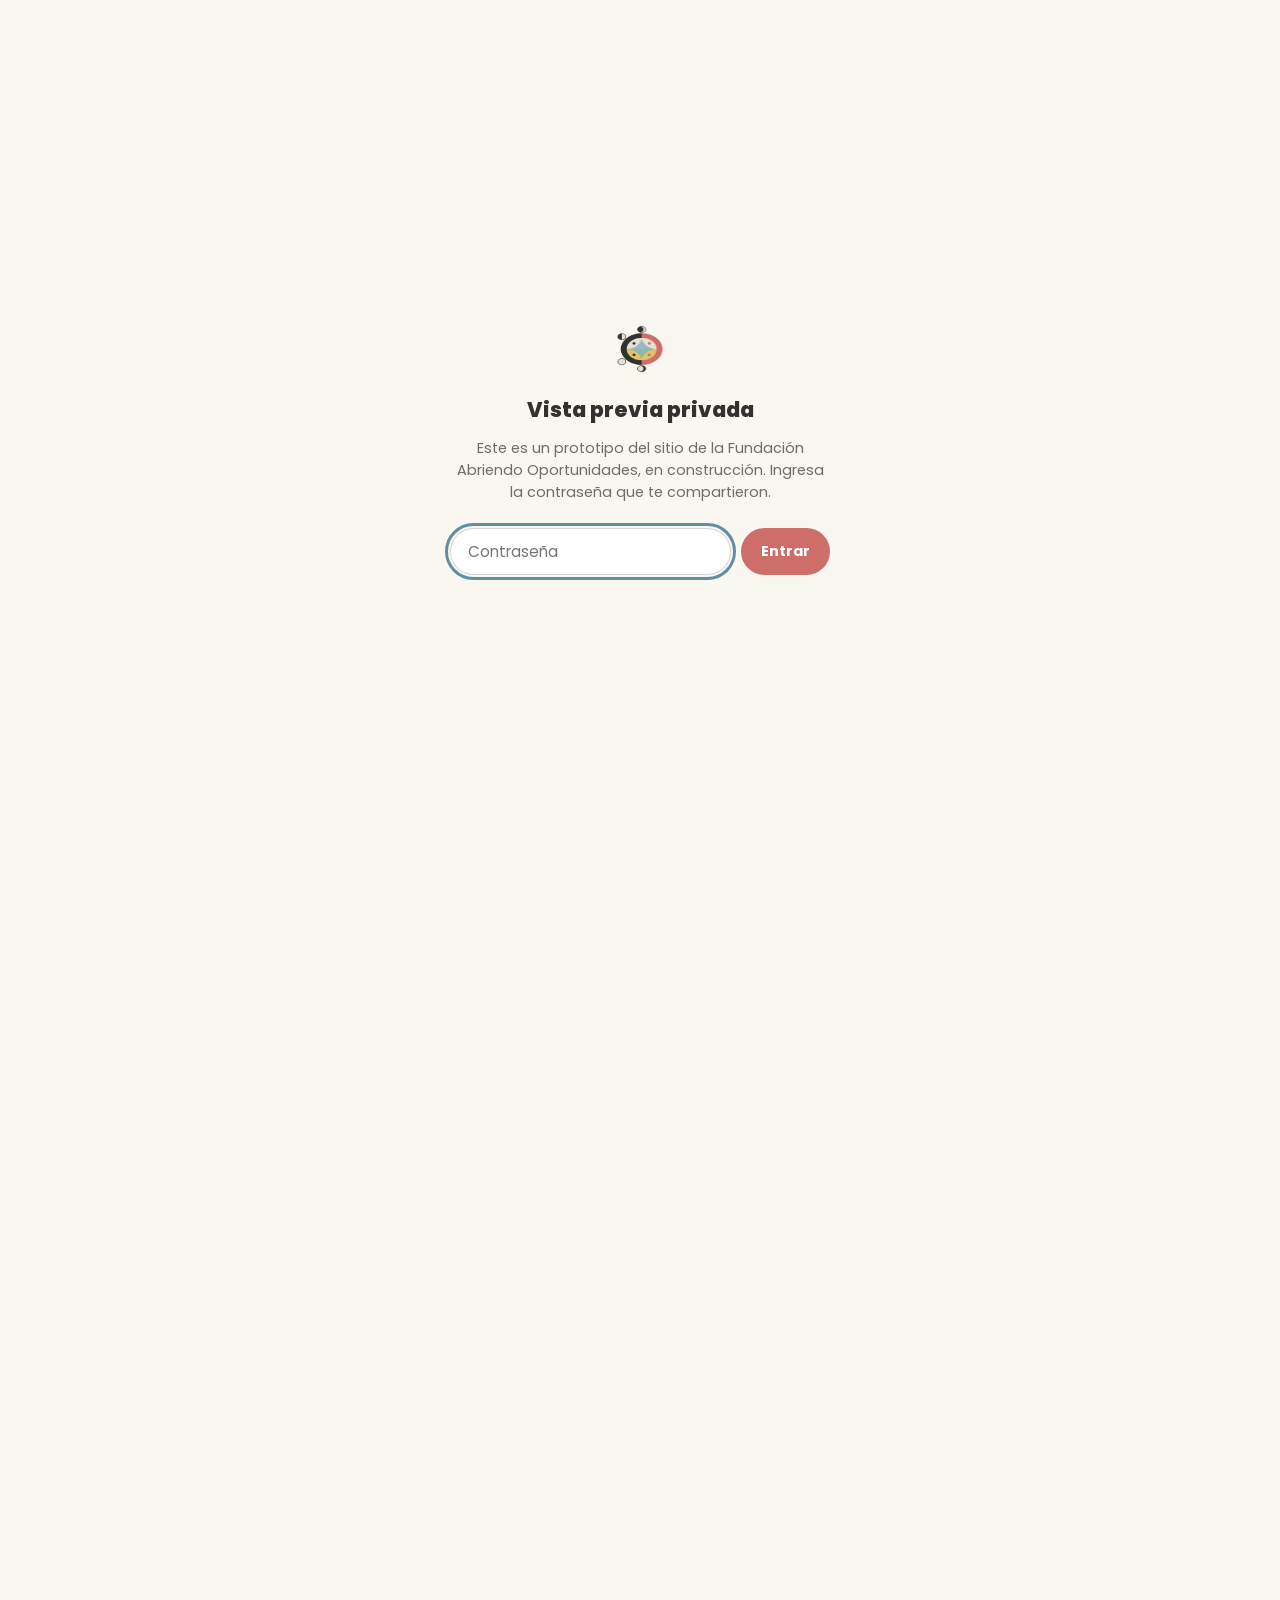
<file: programa.html>
<!doctype html>
<html lang="es">
<head>
  <meta charset="UTF-8" />
  <meta name="viewport" content="width=device-width, initial-scale=1" />
  <meta name="robots" content="noindex, nofollow" />
  <script src="assets/js/gate.js?v=3"></script>
  <title>El programa — Fundación Abriendo Oportunidades</title>
  <meta name="description" content="Cómo funciona Abriendo Oportunidades: mentoras indígenas, espacios seguros semanales y una currícula basada en evidencia." />
  <link rel="icon" href="assets/img/favicon-32.png" sizes="32x32" />
  <link rel="apple-touch-icon" href="assets/img/favicon-180.png" />
  <link rel="stylesheet" href="assets/css/style.css?v=6" />
</head>
<body>
  <a class="skip-link" href="#contenido">Saltar al contenido</a>

  <header class="site-header">
    <div class="container site-header__bar">
      <a class="brand" href="index.html">
        <img src="assets/img/isotipo-fullcolor.png" alt="" width="42" height="42" />
        <span class="brand-name">Fundación<br />Abriendo Oportunidades<span>Guatemala</span></span>
      </a>
      <button class="nav-toggle" data-nav-toggle aria-label="Abrir menú" aria-expanded="false">
        <svg viewBox="0 0 24 24" fill="none" stroke="currentColor" stroke-width="2"><line x1="3" y1="6" x2="21" y2="6"/><line x1="3" y1="12" x2="21" y2="12"/><line x1="3" y1="18" x2="21" y2="18"/></svg>
      </button>
      <nav class="nav" data-nav aria-label="Principal">
        <a href="index.html">Inicio</a>
        <a href="nosotros.html">Quiénes somos</a>
        <a href="programa.html" aria-current="page">El programa</a>
        <a href="biblioteca.html">Biblioteca</a>
        <a href="noticias.html">Noticias</a>
        <a class="btn btn-primary" href="contacto.html">Contáctanos</a>
      </nav>
    </div>
  </header>

  <main id="contenido">
    <section class="page-hero container">
      <p class="breadcrumb"><a href="index.html">Inicio</a> / El programa</p>
      <p class="kicker">Qué hacemos</p>
      <h1>Abriendo Oportunidades: espacios seguros que cambian trayectorias</h1>
      <p class="lede">
        Un modelo de mentoría entre pares, probado durante más de 20 años en comunidades mayas del altiplano
        occidental de Guatemala, y validado con un ensayo aleatorizado por conglomerados (cluster-RCT).
      </p>
    </section>

    <section class="section section--tight">
      <div class="container grid grid--3">
        <div class="card reveal">
          <span class="card__tag">Paso 1</span>
          <h3 class="card__title">Identificamos mentoras</h3>
          <p>Jóvenes indígenas de la misma comunidad, con liderazgo y trayectoria en el programa, se forman como mentoras.</p>
        </div>
        <div class="card reveal">
          <span class="card__tag">Paso 2</span>
          <h3 class="card__title">Abrimos espacios seguros</h3>
          <p>Grupos de niñas organizadas por edad se reúnen semanalmente, en su propio idioma, en un lugar seguro de la comunidad.</p>
        </div>
        <div class="card reveal">
          <span class="card__tag">Paso 3</span>
          <h3 class="card__title">Facilitamos la currícula</h3>
          <p>Sesiones prácticas guiadas por la Guía de Esperanza y otras guías curriculares del programa.</p>
        </div>
      </div>
    </section>

    <section class="section section--cream">
      <div class="container">
        <div class="reveal" style="max-width:640px; margin-bottom:2.5rem;">
          <p class="kicker">La currícula</p>
          <h2>Cuatro ejes de contenido</h2>
        </div>
        <div class="grid grid--4">
          <div class="card reveal">
            <h3 class="card__title">Educación y habilidades para la vida</h3>
            <p>Permanencia escolar, autoestima, planeación de vida y liderazgo comunitario.</p>
          </div>
          <div class="card reveal">
            <h3 class="card__title">Salud sexual y reproductiva</h3>
            <p>Información clara y apropiada culturalmente para decidir sobre el propio cuerpo.</p>
          </div>
          <div class="card reveal">
            <h3 class="card__title">Soberanía alimentaria</h3>
            <p>Prácticas comunitarias de nutrición y agricultura sostenible.</p>
          </div>
          <div class="card reveal">
            <h3 class="card__title">Prevención de la violencia</h3>
            <p>Reconocimiento y prevención de todas las formas de violencia, incluido el matrimonio infantil.</p>
          </div>
        </div>
      </div>
    </section>

    <section class="section section--ink">
      <div class="container">
        <div class="reveal" style="max-width:640px; margin-bottom:2.5rem;">
          <p class="kicker">Resultados medidos</p>
          <h2>Lo que dice la evidencia</h2>
        </div>
        <div class="grid grid--3">
          <div class="card reveal">
            <span class="card__tag">Cluster-RCT</span>
            <p class="card__title">↓ Violencia física</p>
            <p>Menor probabilidad de sufrir violencia física en el hogar entre las participantes.</p>
          </div>
          <div class="card reveal">
            <span class="card__tag">Cluster-RCT</span>
            <p class="card__title">↓ Matrimonio infantil</p>
            <p>Menor probabilidad de casarse o unirse durante el tiempo que dura el programa.</p>
          </div>
          <div class="card reveal">
            <span class="card__tag">Evaluación 2009–2010</span>
            <p class="card__title">↑ Alcance sostenido</p>
            <p>El modelo de mentoras entre pares permitió escalar a 350 comunidades mayas.</p>
          </div>
        </div>
        <p style="margin-top:2rem;"><a class="btn btn-outline" href="biblioteca.html">Ver las investigaciones completas en la biblioteca</a></p>
      </div>
    </section>

    <section class="section section--cream">
      <div class="container" style="text-align:center; max-width:640px; margin-inline:auto;">
        <p class="kicker" style="justify-content:center;">¿Quieres llevar el programa a tu comunidad?</p>
        <h2>Hablemos</h2>
        <p class="lede" style="margin-inline:auto;">Cuéntanos sobre tu comunidad u organización y exploremos cómo colaborar.</p>
        <div class="hero__actions" style="justify-content:center; margin-top:1.5rem;">
          <a class="btn btn-primary" href="contacto.html">Escríbenos</a>
        </div>
      </div>
    </section>
  </main>

  <footer class="site-footer">
    <div class="container">
      <div class="footer-grid">
        <div>
          <a class="brand" href="index.html" style="margin-bottom:1rem; display:inline-flex;">
            <img src="assets/img/isotipo-fullcolor.png" alt="" width="38" height="38" />
            <span class="brand-name">Fundación<br/>Abriendo Oportunidades</span>
          </a>
          <p style="opacity:.75; max-width:32ch;">Continuando 20+ años de evidencia y trabajo comunitario con niñas indígenas en Guatemala.</p>
        </div>
        <div>
          <h4>Sitio</h4>
          <ul>
            <li><a href="nosotros.html">Quiénes somos</a></li>
            <li><a href="programa.html">El programa</a></li>
            <li><a href="biblioteca.html">Biblioteca</a></li>
            <li><a href="noticias.html">Noticias</a></li>
          </ul>
        </div>
        <div>
          <h4>Investigación</h4>
          <ul>
            <li><a href="index.html#ciclo">Ciclo de evidencia</a></li>
            <li><a href="https://popcouncil.org/country/guatemala/" target="_blank" rel="noopener">Population Council Guatemala</a></li>
            <li><a href="https://knowledgecommons.popcouncil.org/" target="_blank" rel="noopener">Knowledge Commons</a></li>
          </ul>
        </div>
        <div>
          <h4>Contacto</h4>
          <ul>
            <li><a href="contacto.html">Escríbenos</a></li>
          </ul>
        </div>
      </div>
      <div class="footer-bottom">
        <span>© <span data-year></span> Fundación Abriendo Oportunidades, Guatemala.</span>
        <span>Sitio en construcción — contenido de investigación sujeto a revisión.</span>
      </div>
    </div>
  </footer>

  <script src="assets/js/main.js?v=3"></script>
</body>
</html>
</file>
<file: assets/css/style.css>
/* ==========================================================================
   Fundación Abriendo Oportunidades — sistema de diseño
   Paleta extraída del isotipo oficial (ver assets/img/isotipo-fullcolor.png)
   ========================================================================== */

@font-face {
  font-family: "Poppins";
  src: url("../fonts/Poppins-Regular.ttf") format("truetype");
  font-weight: 400;
  font-style: normal;
  font-display: swap;
}
@font-face {
  font-family: "Poppins";
  src: url("../fonts/Poppins-Italic.ttf") format("truetype");
  font-weight: 400;
  font-style: italic;
  font-display: swap;
}
@font-face {
  font-family: "Poppins";
  src: url("../fonts/Poppins-Medium.ttf") format("truetype");
  font-weight: 500;
  font-style: normal;
  font-display: swap;
}
@font-face {
  font-family: "Poppins";
  src: url("../fonts/Poppins-SemiBold.ttf") format("truetype");
  font-weight: 600;
  font-style: normal;
  font-display: swap;
}
@font-face {
  font-family: "Poppins";
  src: url("../fonts/Poppins-Bold.ttf") format("truetype");
  font-weight: 700;
  font-style: normal;
  font-display: swap;
}
@font-face {
  font-family: "Poppins";
  src: url("../fonts/Poppins-ExtraBold.ttf") format("truetype");
  font-weight: 800;
  font-style: normal;
  font-display: swap;
}

:root {
  /* --- colores de marca (de isotipo-fullcolor.png) --- */
  --ink: #31322f;
  --ink-70: #31322fb3;
  --coral: #cd6e6a;
  --coral-dark: #b3524e;
  --blue: #94bac8;
  --blue-dark: #5f8fa0;
  --sage: #93b6a5;
  --sage-dark: #6b9482;
  --gold: #dfc366;
  --gold-dark: #c2a13f;
  --cream: #e7e1d5;
  --paper: #faf7f1;
  --white: #ffffff;

  /* --- tipografía --- */
  --font: "Poppins", "Segoe UI", system-ui, sans-serif;
  --step-body: clamp(1rem, 0.95rem + 0.2vw, 1.0625rem);
  --step-h1: clamp(2.4rem, 2rem + 2.2vw, 4.4rem);
  --step-h2: clamp(1.8rem, 1.55rem + 1.2vw, 2.75rem);
  --step-h3: clamp(1.25rem, 1.1rem + 0.6vw, 1.6rem);
  --step-kicker: 0.8rem;

  /* --- espaciado / forma --- */
  --radius-s: 10px;
  --radius-m: 18px;
  --radius-l: 32px;
  --container: 1180px;
  --gutter: clamp(1.25rem, 4vw, 3rem);
  --section-pad: clamp(3.5rem, 6vw, 6.5rem);
  --shadow-soft: 0 20px 45px -25px rgba(49, 50, 47, 0.35);
  --ease: cubic-bezier(0.22, 1, 0.36, 1);
}

/* ---------- reset ---------- */
*,
*::before,
*::after {
  box-sizing: border-box;
}
html {
  scroll-behavior: smooth;
  overflow-x: hidden;
}
body {
  margin: 0;
  font-family: var(--font);
  font-size: var(--step-body);
  line-height: 1.65;
  color: var(--ink);
  background: var(--paper);
  -webkit-font-smoothing: antialiased;
  overflow-x: hidden;
}
img {
  max-width: 100%;
  display: block;
}
a {
  color: inherit;
}
ul {
  margin: 0;
  padding: 0;
  list-style: none;
}
h1,
h2,
h3,
h4,
p,
figure {
  margin: 0;
}
button {
  font-family: inherit;
  cursor: pointer;
}
:focus-visible {
  outline: 3px solid var(--blue-dark);
  outline-offset: 3px;
}

h1,
h2,
h3,
h4 {
  font-weight: 700;
  line-height: 1.15;
  letter-spacing: -0.01em;
}
h1 {
  font-size: var(--step-h1);
  font-weight: 800;
}
h2 {
  font-size: var(--step-h2);
  font-weight: 800;
}
h3 {
  font-size: var(--step-h3);
}

.kicker {
  display: inline-flex;
  align-items: center;
  gap: 0.5em;
  font-size: var(--step-kicker);
  font-weight: 700;
  letter-spacing: 0.14em;
  text-transform: uppercase;
  color: var(--coral-dark);
}
.kicker::before {
  content: "";
  width: 1.6em;
  height: 2px;
  background: currentColor;
  display: inline-block;
}

.lede {
  font-size: clamp(1.05rem, 1rem + 0.3vw, 1.25rem);
  color: var(--ink-70);
  max-width: 54ch;
}

/* ---------- layout ---------- */
.container {
  width: 100%;
  max-width: var(--container);
  margin-inline: auto;
  padding-inline: var(--gutter);
}
.section {
  padding-block: var(--section-pad);
}
.section--tight {
  padding-block: calc(var(--section-pad) * 0.6);
}
.section--cream {
  background: var(--cream);
}
.section--ink {
  background: var(--ink);
  color: var(--paper);
}
.section--ink .kicker {
  color: var(--gold);
}
.grid {
  display: grid;
  gap: clamp(1.25rem, 3vw, 2.5rem);
}
.grid--2 {
  grid-template-columns: repeat(2, 1fr);
}
.grid--3 {
  grid-template-columns: repeat(3, 1fr);
}
.grid--4 {
  grid-template-columns: repeat(4, 1fr);
}
@media (max-width: 900px) {
  .grid--3,
  .grid--4 {
    grid-template-columns: repeat(2, 1fr);
  }
}
@media (max-width: 640px) {
  .grid--2,
  .grid--3,
  .grid--4 {
    grid-template-columns: 1fr;
  }
}

/* ---------- botones ---------- */
.btn {
  display: inline-flex;
  align-items: center;
  gap: 0.6em;
  padding: 0.85em 1.6em;
  border-radius: 999px;
  font-weight: 600;
  font-size: 0.95rem;
  text-decoration: none;
  border: 2px solid transparent;
  transition: transform 0.25s var(--ease), background 0.25s var(--ease), color 0.25s var(--ease), border-color 0.25s var(--ease);
}
.btn:hover {
  transform: translateY(-2px);
}
.btn-primary {
  background: var(--coral);
  color: var(--white);
}
.btn-primary:hover {
  background: var(--coral-dark);
}
.btn-outline {
  border-color: currentColor;
  color: var(--ink);
}
.btn-outline:hover {
  background: var(--ink);
  color: var(--paper);
}
.section--ink .btn-outline {
  color: var(--paper);
}
.section--ink .btn-outline:hover {
  background: var(--paper);
  color: var(--ink);
}
.btn-ghost {
  color: var(--coral-dark);
  padding-inline: 0.2em;
}
.btn-ghost::after {
  content: "→";
  margin-left: 0.4em;
  transition: transform 0.25s var(--ease);
  display: inline-block;
}
.btn-ghost:hover::after {
  transform: translateX(4px);
}

/* ---------- header ---------- */
.site-header {
  position: sticky;
  top: 0;
  z-index: 60;
  background: rgba(250, 247, 241, 0.9);
  backdrop-filter: blur(10px);
  border-bottom: 1px solid rgba(49, 50, 47, 0.08);
}
.site-header__bar {
  display: flex;
  align-items: center;
  justify-content: space-between;
  gap: 1.5rem;
  padding-block: 0.85rem;
}
.brand {
  display: flex;
  align-items: center;
  gap: 0.6rem;
  text-decoration: none;
}
.brand img {
  height: 42px;
  width: auto;
}
.brand-name {
  font-weight: 800;
  font-size: 0.95rem;
  line-height: 1.15;
  color: var(--ink);
}
.brand-name span {
  display: block;
  font-weight: 500;
  font-size: 0.68rem;
  letter-spacing: 0.08em;
  text-transform: uppercase;
  color: var(--coral-dark);
}
.nav {
  display: flex;
  align-items: center;
  gap: clamp(1rem, 2vw, 2rem);
}
.nav a {
  text-decoration: none;
  font-weight: 600;
  font-size: 0.92rem;
  color: var(--ink);
  position: relative;
  padding-block: 0.3rem;
}
.nav a::after {
  content: "";
  position: absolute;
  left: 0;
  right: 0;
  bottom: 0;
  height: 2px;
  background: var(--coral);
  transform: scaleX(0);
  transform-origin: left;
  transition: transform 0.25s var(--ease);
}
.nav a:hover::after,
.nav a[aria-current="page"]::after {
  transform: scaleX(1);
}
.nav-toggle {
  display: none;
  background: none;
  border: none;
  padding: 0.4rem;
}
.nav-toggle svg {
  width: 26px;
  height: 26px;
}
@media (max-width: 860px) {
  .nav-toggle {
    display: inline-flex;
  }
  .nav {
    position: fixed;
    inset: 68px 0 0 0;
    background: var(--paper);
    flex-direction: column;
    align-items: flex-start;
    padding: 2rem var(--gutter);
    gap: 1.5rem;
    transform: translateX(100%);
    transition: transform 0.35s var(--ease);
    overflow-y: auto;
  }
  .nav.is-open {
    transform: translateX(0);
  }
  .nav a {
    font-size: 1.3rem;
  }
}

/* ---------- hero ---------- */
.hero {
  position: relative;
  overflow: hidden;
  padding-block: clamp(1.5rem, 4vw, 2.75rem) 0;
}
.hero__inner {
  display: grid;
  grid-template-columns: minmax(0, 1fr) minmax(0, 0.9fr);
  gap: clamp(1.5rem, 4vw, 3rem);
  align-items: center;
}
@media (max-width: 980px) {
  .hero__inner {
    grid-template-columns: 1fr;
  }
}
.hero h1 {
  color: var(--ink);
  /* más compacto que el h1 global para que el CTA quede visible sin scroll */
  font-size: clamp(2.1rem, 1.5rem + 2.4vw, 3.2rem);
}
.hero h1 em {
  font-style: normal;
  color: var(--coral);
}
.hero .lede {
  margin-top: 0.9rem;
}
.hero__actions {
  display: flex;
  flex-wrap: wrap;
  gap: 1rem;
  margin-top: 1.5rem;
}
.hero__stats {
  display: flex;
  gap: clamp(1.5rem, 4vw, 3rem);
  margin-top: 2rem;
  flex-wrap: wrap;
}
.hero__stats strong {
  display: block;
  font-size: clamp(1.6rem, 1.3rem + 1vw, 2.4rem);
  font-weight: 800;
  color: var(--coral-dark);
}
.hero__stats span {
  font-size: 0.82rem;
  color: var(--ink-70);
  max-width: 16ch;
  display: block;
}

/* ---------- ciclo (visualización JS) ---------- */
.ciclo-section {
  position: relative;
  padding-block: clamp(1.25rem, 2.5vw, 2rem);
}
.ciclo-intro {
  /* más ancho que el resto de intros: menos líneas de texto = más espacio
     vertical libre para que el círculo completo se vea sin scroll */
  max-width: 760px;
  margin-inline: auto;
  text-align: center;
  margin-bottom: clamp(0.75rem, 2vw, 1.25rem);
}
.ciclo-intro .kicker {
  justify-content: center;
}
.ciclo-intro h2 {
  margin-top: 0.5rem;
  font-size: clamp(1.6rem, 1.35rem + 1vw, 2.25rem);
}
.ciclo-intro p {
  margin-top: 0.75rem;
  color: var(--ink-70);
}
.ciclo-wrap {
  position: relative;
  /* Se acota también por alto de viewport (dvh) para que el círculo completo
     quepa junto con el texto y la leyenda, sin recortarse ni pedir scroll. */
  width: min(100%, 600px, 50dvh);
  margin-inline: auto;
  aspect-ratio: 1 / 1;
}
.ciclo-wrap svg {
  width: 100%;
  height: 100%;
  overflow: visible;
}
.ciclo-orbit {
  fill: none;
  stroke: var(--ink);
  stroke-opacity: 0.16;
  stroke-width: 1.4;
}
.ciclo-center {
  text-anchor: middle;
}
.ciclo-center-eyebrow {
  font-family: var(--font);
  font-size: 12px;
  font-weight: 700;
  letter-spacing: 0.14em;
  fill: var(--coral-dark);
  text-transform: uppercase;
}
.ciclo-center-title {
  font-family: var(--font);
  font-weight: 800;
  fill: var(--ink);
}
.ciclo-center-sub {
  font-family: var(--font);
  font-size: 12.5px;
  fill: var(--ink-70);
}
.ciclo-node {
  cursor: pointer;
}
.ciclo-node circle.node-halo {
  fill: var(--paper);
  stroke: transparent;
  transition: stroke 0.25s var(--ease), r 0.25s var(--ease);
}
.ciclo-node:hover circle.node-halo,
.ciclo-node.is-active circle.node-halo {
  stroke: var(--coral);
}
.ciclo-node text {
  font-family: var(--font);
  font-weight: 600;
  fill: var(--ink);
  pointer-events: none;
}
.ciclo-node .node-index {
  font-size: 10px;
  font-weight: 700;
  fill: var(--white);
  pointer-events: none;
  text-anchor: middle;
}
.ciclo-legend {
  display: flex;
  flex-wrap: wrap;
  justify-content: center;
  gap: 0.6rem 1.4rem;
  margin-top: clamp(1rem, 2vw, 1.5rem);
}
.ciclo-legend button {
  display: inline-flex;
  align-items: center;
  gap: 0.5rem;
  background: none;
  border: none;
  padding: 0.3rem 0.2rem;
  font-size: 0.82rem;
  font-weight: 600;
  color: var(--ink-70);
  border-bottom: 2px solid transparent;
}
.ciclo-legend button.is-active,
.ciclo-legend button:hover {
  color: var(--ink);
  border-color: var(--coral);
}
.ciclo-legend .dot {
  width: 10px;
  height: 10px;
  border-radius: 50%;
  display: inline-block;
}

/* tooltip de detalle (pop-up anclado al nodo tocado) */
.ciclo-panel-overlay {
  position: fixed;
  inset: 0;
  z-index: 100;
  pointer-events: none;
}
.ciclo-panel {
  position: fixed;
  top: 0;
  left: 0;
  z-index: 101;
  width: min(90vw, 380px);
  max-height: min(88vh, 600px);
  overflow-y: auto;
  background: var(--paper);
  border-radius: var(--radius-m);
  padding: clamp(1rem, 2.5vw, 1.35rem);
  box-shadow: 0 24px 50px -18px rgba(49, 50, 47, 0.35), 0 0 0 1px rgba(49, 50, 47, 0.06);
  opacity: 0;
  transform: scale(0.96);
  transition: opacity 0.18s var(--ease), transform 0.18s var(--ease);
  pointer-events: none;
}
.ciclo-panel-overlay.is-open .ciclo-panel {
  opacity: 1;
  transform: scale(1);
  pointer-events: auto;
}
.ciclo-panel__close {
  background: var(--cream);
  border: none;
  width: 34px;
  height: 34px;
  border-radius: 50%;
  display: flex;
  align-items: center;
  justify-content: center;
  font-size: 1rem;
  margin-left: auto;
}
.ciclo-panel__phase {
  width: 44px;
  height: 44px;
  border-radius: 50%;
  margin-top: 0.9rem;
}
.ciclo-panel__kicker {
  margin-top: 0.8rem;
}
.ciclo-panel h3 {
  margin-top: 0.5rem;
  font-size: 1.1rem;
}
.ciclo-panel__body {
  margin-top: 0.7rem;
  color: var(--ink-70);
  font-size: 0.92rem;
  line-height: 1.5;
}
.ciclo-panel__source {
  margin-top: 1.1rem;
  padding: 0.8rem 1rem;
  background: var(--cream);
  border-radius: var(--radius-s);
  font-size: 0.82rem;
}
.ciclo-panel__source strong {
  display: block;
  font-size: 0.7rem;
  text-transform: uppercase;
  letter-spacing: 0.08em;
  color: var(--coral-dark);
  margin-bottom: 0.35rem;
}
.ciclo-panel__source a {
  color: var(--ink);
  font-weight: 600;
  text-decoration: underline;
  text-underline-offset: 3px;
}
.ciclo-panel__nav {
  display: flex;
  justify-content: space-between;
  margin-top: 1.2rem;
  gap: 1rem;
}
.ciclo-panel__nav button {
  background: none;
  border: 1px solid rgba(49, 50, 47, 0.2);
  border-radius: 999px;
  padding: 0.5em 1em;
  font-size: 0.8rem;
  font-weight: 600;
  display: flex;
  align-items: center;
  gap: 0.4em;
}
.ciclo-panel__nav button:hover {
  border-color: var(--ink);
}

/* en pantallas angostas, las etiquetas radiales del círculo se salen del
   viewport (están ancladas a un radio fijo, pensado para desktop); se
   ocultan y basta con los números + la leyenda + el tooltip al tocar */
@media (max-width: 640px) {
  .ciclo-node-label {
    display: none;
  }
  /* en móvil el tooltip se comporta como hoja inferior: ancho completo,
     sin el cálculo de posición anclada al nodo (evita que se salga de
     pantalla en viewports angostos) */
  .ciclo-panel-overlay.is-open {
    background: rgba(20, 17, 13, 0.45);
    pointer-events: auto;
  }
  .ciclo-panel {
    left: 0;
    right: 0;
    top: auto;
    bottom: 0;
    width: 100%;
    max-width: none;
    max-height: 80vh;
    border-radius: var(--radius-l) var(--radius-l) 0 0;
    transform: translateY(100%);
  }
  .ciclo-panel-overlay.is-open .ciclo-panel {
    transform: translateY(0);
  }
}

/* ---------- cards ---------- */
.card {
  background: var(--white);
  color: var(--ink);
  border-radius: var(--radius-m);
  padding: clamp(1.4rem, 3vw, 2rem);
  box-shadow: var(--shadow-soft);
  display: flex;
  flex-direction: column;
  gap: 0.9rem;
  height: 100%;
}
.card__tag {
  font-size: 0.72rem;
  font-weight: 700;
  text-transform: uppercase;
  letter-spacing: 0.08em;
  color: var(--coral-dark);
}
.card__title {
  font-size: 1.15rem;
  font-weight: 700;
}
.card__meta {
  font-size: 0.8rem;
  color: var(--ink-70);
}
.card__link {
  margin-top: auto;
  font-weight: 700;
  font-size: 0.88rem;
  text-decoration: none;
  color: var(--ink);
}
.card__link::after {
  content: "→";
  margin-left: 0.4em;
}

/* ---------- page hero (páginas internas) ---------- */
.page-hero {
  padding-block: clamp(2.5rem, 6vw, 4.5rem) clamp(2rem, 4vw, 3rem);
}
.page-hero .kicker {
  margin-bottom: 0.8rem;
}
.page-hero p {
  margin-top: 1rem;
}
.breadcrumb {
  font-size: 0.8rem;
  color: var(--ink-70);
  margin-bottom: 1.2rem;
}
.breadcrumb a {
  text-decoration: none;
  font-weight: 600;
  color: var(--coral-dark);
}

/* ---------- footer ---------- */
.site-footer {
  background: var(--ink);
  color: var(--cream);
  padding-block: clamp(3rem, 6vw, 4.5rem) 2rem;
}
.footer-grid {
  display: grid;
  grid-template-columns: 1.4fr 1fr 1fr 1fr;
  gap: 2.5rem;
}
@media (max-width: 780px) {
  .footer-grid {
    grid-template-columns: 1fr 1fr;
  }
}
@media (max-width: 480px) {
  .footer-grid {
    grid-template-columns: 1fr;
  }
}
.site-footer h4 {
  font-size: 0.8rem;
  text-transform: uppercase;
  letter-spacing: 0.1em;
  color: var(--gold);
  margin-bottom: 1rem;
}
.site-footer li {
  margin-bottom: 0.6rem;
}
.site-footer a {
  color: var(--cream);
  text-decoration: none;
  opacity: 0.85;
}
.site-footer a:hover {
  opacity: 1;
  text-decoration: underline;
}
.site-footer .brand-name {
  color: var(--paper);
}
.footer-bottom {
  margin-top: 3rem;
  padding-top: 1.5rem;
  border-top: 1px solid rgba(250, 247, 241, 0.15);
  display: flex;
  justify-content: space-between;
  flex-wrap: wrap;
  gap: 1rem;
  font-size: 0.78rem;
  opacity: 0.7;
}

/* ---------- misc ---------- */
.tag-filters {
  display: flex;
  flex-wrap: wrap;
  gap: 0.6rem;
  margin-bottom: clamp(1.5rem, 3vw, 2.5rem);
}
.tag-filters button {
  background: var(--white);
  border: 1px solid rgba(49, 50, 47, 0.15);
  border-radius: 999px;
  padding: 0.5em 1.1em;
  font-size: 0.82rem;
  font-weight: 600;
  color: var(--ink-70);
}
.tag-filters button.is-active {
  background: var(--ink);
  color: var(--paper);
  border-color: var(--ink);
}

.notice {
  border: 1px dashed rgba(49, 50, 47, 0.3);
  border-radius: var(--radius-m);
  padding: 1.2rem 1.4rem;
  font-size: 0.88rem;
  color: var(--ink-70);
  background: rgba(223, 195, 102, 0.12);
}

/* ---------- estudio de caso: scrollytelling ---------- */
.caso-hero {
  position: relative;
  min-height: min(88vh, 760px);
  display: flex;
  align-items: flex-end;
  overflow: hidden;
  color: var(--paper);
}
.caso-hero__bg {
  position: absolute;
  inset: 0;
  width: 100%;
  height: 100%;
  object-fit: cover;
  object-position: 50% 22%;
}
.caso-hero__scrim {
  position: absolute;
  inset: 0;
  background: linear-gradient(180deg, rgba(30, 26, 20, 0.2) 0%, rgba(30, 26, 20, 0.55) 55%, rgba(20, 17, 13, 0.88) 100%);
}
.caso-hero__content {
  position: relative;
  z-index: 1;
  max-width: 760px;
  padding-block: clamp(5rem, 14vw, 8rem) clamp(2.75rem, 6vw, 4rem);
}
.caso-hero__breadcrumb {
  color: var(--cream);
  opacity: 0.85;
}
.caso-hero__breadcrumb a {
  color: var(--paper);
}
.caso-hero .kicker {
  color: var(--gold);
  margin-top: 1rem;
}
.caso-hero h1 {
  color: var(--paper);
  margin-top: 0.7rem;
}
.caso-hero .lede {
  color: var(--cream);
  margin-top: 1.1rem;
}
.caso-hero__credit {
  margin-top: 1.75rem;
  padding-left: 1rem;
  border-left: 2px solid var(--gold);
  font-size: 0.84rem;
  line-height: 1.6;
  color: var(--cream);
  opacity: 0.9;
  max-width: 54ch;
}
.caso-hero__hint {
  display: inline-flex;
  align-items: center;
  gap: 0.4em;
  margin-top: 2.25rem;
  font-size: 0.84rem;
  font-weight: 600;
  color: var(--paper);
  text-decoration: none;
  opacity: 0.8;
  transition: opacity 0.25s var(--ease);
}
.caso-hero__hint:hover {
  opacity: 1;
}

/* ---------- escena: fondo fijo a pantalla completa + parallax ---------- */
.scene {
  position: relative;
  background: var(--ink);
}
.scene__pin {
  /* Posicionado por assets/js/scenes.js (fixed mientras la escena cruza
     el viewport, absolute pegado arriba/abajo antes y después). Evitamos
     position:sticky con margen negativo: con overflow:hidden en un
     ancestro dejaba de funcionar, y sin overflow:hidden el pin se
     desbordaba sobre el contenido siguiente. */
  position: absolute;
  top: 0;
  left: 0;
  width: 100%;
  height: 100vh;
  overflow: hidden;
  z-index: 1;
}
.scene__bg {
  position: absolute;
  inset: 0;
  width: 100%;
  height: 100%;
  object-fit: cover;
  display: block;
}
.scene__scrim {
  position: absolute;
  inset: 0;
  background: linear-gradient(180deg, rgba(20, 17, 13, 0.05) 0%, rgba(20, 17, 13, 0.25) 55%, rgba(20, 17, 13, 0.62) 100%);
}
.scene__subject {
  position: absolute;
  left: 50%;
  bottom: 4%;
  max-height: 68%;
  width: auto;
  max-width: 88%;
  transform: translateX(-50%);
  filter: drop-shadow(0 25px 35px rgba(0, 0, 0, 0.35));
  will-change: transform;
}
.scene__label {
  position: absolute;
  left: 1.1rem;
  bottom: 1.1rem;
  z-index: 2;
  padding: 0.4em 0.9em;
  border-radius: 999px;
  background: rgba(20, 17, 13, 0.55);
  backdrop-filter: blur(6px);
  color: var(--paper);
  font-size: 0.74rem;
  font-weight: 700;
  letter-spacing: 0.06em;
  text-transform: uppercase;
}
.scene__card-wrap {
  position: relative;
  z-index: 2;
  min-height: 100vh;
  box-sizing: border-box;
  padding-inline: var(--gutter);
  padding-top: min(58vh, 480px);
  padding-bottom: clamp(3rem, 8vw, 6rem);
}
.scene__card {
  max-width: 640px;
  margin-inline: auto;
  background: var(--paper);
  border-radius: var(--radius-l);
  padding: clamp(1.5rem, 4vw, 2.5rem) clamp(1.5rem, 4vw, 2.75rem);
  box-shadow: 0 30px 60px -20px rgba(20, 17, 13, 0.4);
}
.scene__card .kicker {
  margin-bottom: 0.4rem;
}
.scene__card h2 {
  font-size: var(--step-h3);
}
.scene__card h3 {
  margin-top: 2rem;
  font-size: 1.05rem;
  font-weight: 800;
  color: var(--coral-dark);
}
.scene__card p {
  margin-top: 1.1rem;
  line-height: 1.75;
  color: var(--ink-70);
}
.scene__quote {
  margin: 1.75rem 0;
  padding: 1.25rem 1.5rem;
  border-left: 3px solid var(--coral);
  background: var(--cream);
  border-radius: 0 var(--radius-m) var(--radius-m) 0;
}
.scene__quote p {
  margin-top: 0;
  font-size: 1.05rem;
  font-style: italic;
  color: var(--ink);
  line-height: 1.6;
}
.scene__quote cite {
  display: block;
  margin-top: 0.75rem;
  font-style: normal;
  font-weight: 700;
  font-size: 0.8rem;
  text-transform: uppercase;
  letter-spacing: 0.06em;
  color: var(--coral-dark);
}
.scene__closing {
  margin-top: 2rem;
  font-size: clamp(1.3rem, 1.1rem + 1vw, 1.75rem);
  font-weight: 800;
  color: var(--ink);
  line-height: 1.35;
}

/* ---------- varias tarjetas por capítulo, separadas para que respire el fondo ---------- */
.scene__card + .scene__card,
.scene__card + .scene__card--stat,
.scene__card--stat + .scene__card,
.scene__card--stat + .scene__card--stat {
  margin-top: min(38vh, 320px);
}

/* ---------- tarjeta de estadística independiente (capítulo 1, integrada al scroll) ---------- */
.scene__card--stat {
  max-width: 380px;
  margin-inline: auto;
  background: var(--paper);
  border-radius: var(--radius-l);
  padding: clamp(1.75rem, 5vw, 2.5rem);
  box-shadow: 0 30px 60px -20px rgba(20, 17, 13, 0.4);
  text-align: center;
}
.scene__card--stat .case-stats__number {
  font-size: clamp(2.1rem, 1.6rem + 2vw, 2.75rem);
}
.scene__card--stat .case-stats__label {
  margin-top: 0.6rem;
  font-size: 0.92rem;
}
.scene__card--stat .case-donut {
  margin-top: 0.4rem;
}
.scene__card--stat .case-pictogram {
  margin-top: 0.4rem;
  max-width: 190px;
}
.scene__card--stat .case-stats__source {
  margin-top: 1rem;
  padding-top: 0.9rem;
  border-top: 1px solid var(--cream);
}

/* ---------- notas al margen (Tufte-style sidenotes) ---------- */
.footnote-ref {
  font-size: 0.7em;
  margin-left: 0.15em;
}
.footnote-ref a {
  color: var(--coral-dark);
  text-decoration: none;
  font-weight: 700;
}
.sidenote {
  display: none;
}
@media (min-width: 1080px) {
  .scene__card--notes {
    max-width: 940px;
    padding-right: clamp(1.5rem, 4vw, 2.75rem);
  }
  .scene__card--notes > .kicker,
  .scene__card--notes > h2,
  .scene__card--notes > h3,
  .scene__card--notes > p,
  .scene__card--notes > .scene__quote,
  .scene__card--notes > .case-stats {
    max-width: 600px;
  }
  .sidenote {
    display: block;
    float: right;
    clear: right;
    width: 260px;
    margin-top: 0.15em;
    margin-bottom: 0.5rem;
    padding-left: 1.25rem;
    border-left: 2px solid var(--cream);
    font-size: 0.72rem;
    line-height: 1.55;
    color: var(--ink-70);
  }
  .sidenote__num {
    display: inline-block;
    margin-right: 0.35em;
    font-weight: 800;
    color: var(--coral-dark);
  }
}

/* ---------- gráficas de datos recuperadas (capítulo 1) ---------- */
.case-stats {
  display: grid;
  grid-template-columns: repeat(2, 1fr);
  gap: 0.9rem;
  margin: 1.75rem 0;
}
.case-stats__tile {
  background: var(--cream);
  border-radius: var(--radius-m);
  padding: 1.1rem 1.15rem;
}
.case-stats__number {
  font-size: clamp(1.5rem, 1.2rem + 1vw, 1.9rem);
  font-weight: 800;
  color: var(--coral-dark);
  line-height: 1.1;
}
.case-stats__label {
  margin-top: 0.45rem;
  font-size: 0.8rem;
  line-height: 1.45;
  color: var(--ink-70);
}
.case-stats__tile--donut,
.case-stats__tile--pictogram {
  text-align: center;
}
.case-stats__tile--donut .case-stats__label,
.case-stats__tile--pictogram .case-stats__label {
  margin-top: 0;
}
.case-stats__source {
  grid-column: 1 / -1;
  margin-top: 0.1rem;
  font-size: 0.72rem;
  line-height: 1.4;
  color: var(--ink-70);
  opacity: 0.75;
}
.case-stats__source cite {
  font-style: italic;
}
.case-donut {
  position: relative;
  width: 96px;
  height: 96px;
  border-radius: 50%;
  background: conic-gradient(var(--coral-dark) 0% 93%, var(--paper) 93% 100%);
  margin: 0 auto 0.9rem;
}
.case-donut::after {
  content: "";
  position: absolute;
  inset: 13px;
  border-radius: 50%;
  background: var(--cream);
}
.case-donut__figure {
  position: absolute;
  inset: 0;
  z-index: 1;
  display: flex;
  align-items: center;
  justify-content: center;
  font-size: 1.1rem;
  font-weight: 800;
  color: var(--coral-dark);
}
.case-pictogram {
  display: grid;
  grid-template-columns: repeat(5, 1fr);
  gap: 0.4rem;
  max-width: 150px;
  margin: 0 auto 0.9rem;
}
.case-pictogram__dot {
  width: 100%;
  aspect-ratio: 1;
  border-radius: 50%;
  border: 2px solid var(--coral-dark);
  background: var(--paper);
}
.case-pictogram__dot.is-filled {
  background: var(--coral-dark);
}
@media (max-width: 520px) {
  .case-stats {
    grid-template-columns: 1fr;
  }
}

/* ---------- foto documental dentro de una tarjeta de escena ---------- */
.scene__card--photo {
  max-width: 380px;
  background: var(--paper);
  border-radius: var(--radius-l);
  padding: 0.9rem 0.9rem 1.15rem;
  box-shadow: 0 30px 60px -20px rgba(20, 17, 13, 0.4);
}
.scene__card--photo.case-photo {
  margin-left: auto;
  margin-right: auto;
}
.scene__card--photo figcaption {
  padding-inline: 0.35rem;
}
.case-photo {
  margin: 1.75rem 0;
}
.case-photo img {
  display: block;
  width: 100%;
  height: auto;
  border-radius: var(--radius-m);
}
.case-photo figcaption {
  margin-top: 0.6rem;
  font-size: 0.78rem;
  line-height: 1.5;
  color: var(--ink-70);
}
.case-photo figcaption a {
  color: var(--coral-dark);
}

/* ---------- notas y bibliografía ---------- */
.footnote-ref {
  font-size: 0.7em;
  margin-left: 0.15em;
}
.footnote-ref a {
  color: var(--coral-dark);
  text-decoration: none;
  font-weight: 700;
}
.section--notes {
  background: var(--paper);
}
.section--notes .notes {
  max-width: 74ch;
}
.section--notes h2 {
  font-size: 1.3rem;
  margin-top: 2.75rem;
}
.section--notes h2:first-child {
  margin-top: 0;
}
.notes__intro {
  margin-top: 0.9rem;
  color: var(--ink-70);
  font-size: 0.9rem;
  line-height: 1.7;
}
.notes__list {
  margin-top: 1rem;
  padding-left: 1.3rem;
  color: var(--ink-70);
  font-size: 0.88rem;
  line-height: 1.7;
}
.notes__list li {
  margin-bottom: 1rem;
}
.notes__list li::marker {
  color: var(--coral-dark);
  font-weight: 700;
}
.notes__back {
  margin-left: 0.35em;
  color: var(--coral-dark);
  text-decoration: none;
}
.notes__biblio {
  margin-top: 1rem;
  color: var(--ink-70);
  font-size: 0.85rem;
  line-height: 1.65;
  list-style: none;
  padding-left: 0;
}
.notes__biblio li {
  margin-bottom: 0.85rem;
  padding-left: 1.4em;
  text-indent: -1.4em;
}
.notes__biblio a {
  color: var(--coral-dark);
  word-break: break-word;
}
@media (prefers-reduced-motion: reduce) {
  .scene__subject {
    transform: none !important;
  }
}
.caso-cta__source {
  margin-top: 1.5rem;
  font-size: 0.85rem;
  color: var(--ink-70);
}

.skip-link {
  position: absolute;
  left: -999px;
  top: 0;
  background: var(--ink);
  color: var(--paper);
  padding: 0.8rem 1.2rem;
  z-index: 200;
}
.skip-link:focus {
  left: var(--gutter);
  top: 0.5rem;
}

.reveal {
  opacity: 0;
  transform: translateY(18px);
  transition: opacity 0.7s var(--ease), transform 0.7s var(--ease);
}
.reveal.is-visible {
  opacity: 1;
  transform: none;
}

.decor-blob {
  position: absolute;
  border-radius: 50%;
  filter: blur(60px);
  opacity: 0.35;
  z-index: -1;
}

/* ---------- candado del prototipo (ver assets/js/gate.js) ---------- */
.site-gate {
  visibility: visible !important;
  position: fixed;
  inset: 0;
  z-index: 999;
  display: flex;
  align-items: center;
  justify-content: center;
  background: var(--paper);
  padding: var(--gutter);
}
.site-gate__box {
  width: 100%;
  max-width: 380px;
  text-align: center;
}
.site-gate__logo {
  width: 48px;
  height: 48px;
  margin-inline: auto;
  margin-bottom: 1.25rem;
}
.site-gate__title {
  font-weight: 800;
  font-size: 1.3rem;
  color: var(--ink);
}
.site-gate__hint {
  margin-top: 0.6rem;
  font-size: 0.9rem;
  color: var(--ink-70);
  line-height: 1.55;
}
.site-gate__form {
  margin-top: 1.5rem;
  display: flex;
  gap: 0.6rem;
}
.site-gate__input {
  flex: 1;
  min-width: 0;
  padding: 0.75em 1.1em;
  border-radius: 999px;
  border: 1.5px solid rgba(49, 50, 47, 0.2);
  font-family: var(--font);
  font-size: 0.95rem;
  background: var(--white);
  color: var(--ink);
}
.site-gate__input:focus-visible {
  outline: 3px solid var(--blue-dark);
  outline-offset: 2px;
}
.site-gate__btn {
  padding: 0.75em 1.4em;
  border-radius: 999px;
  border: none;
  background: var(--coral);
  color: var(--white);
  font-weight: 700;
  font-size: 0.9rem;
  cursor: pointer;
  transition: background 0.25s var(--ease);
}
.site-gate__btn:hover {
  background: var(--coral-dark);
}
.site-gate__error {
  margin-top: 1rem;
  font-size: 0.85rem;
  color: var(--coral-dark);
  font-weight: 600;
}
</file>
